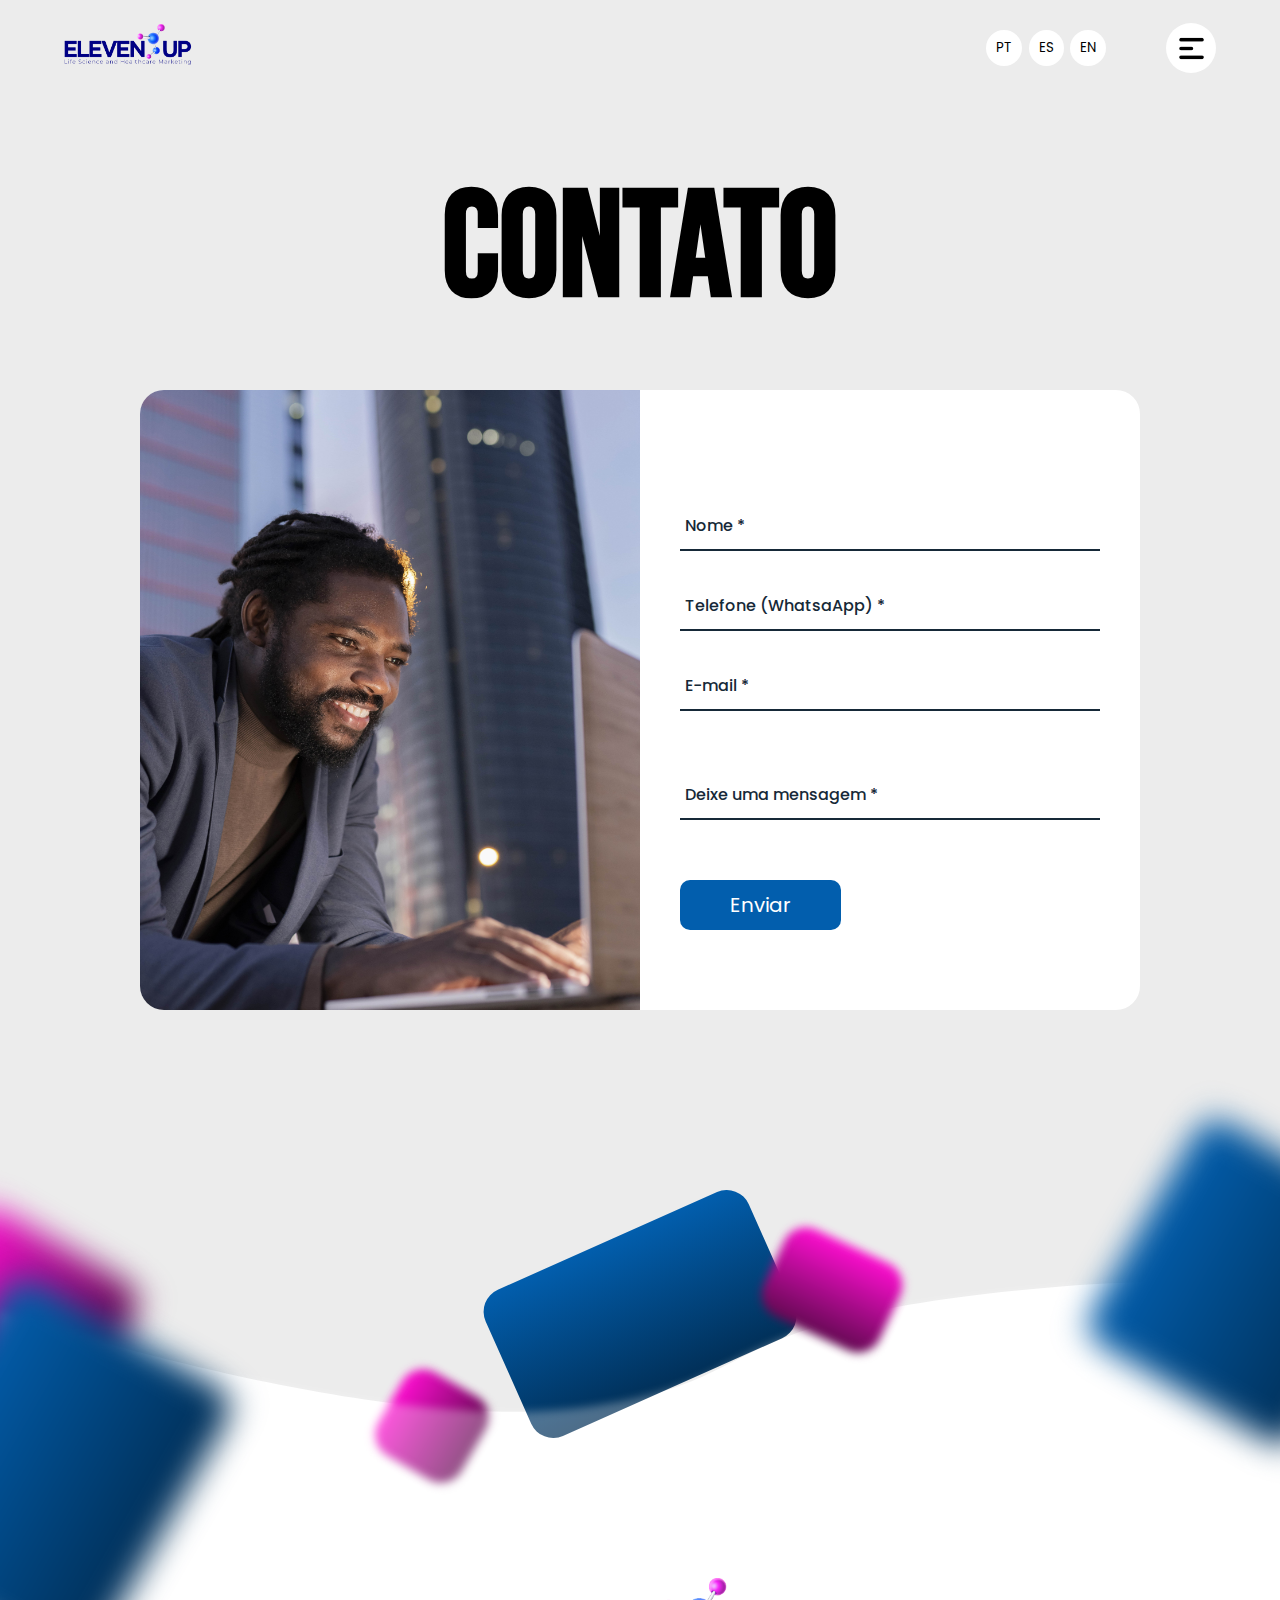
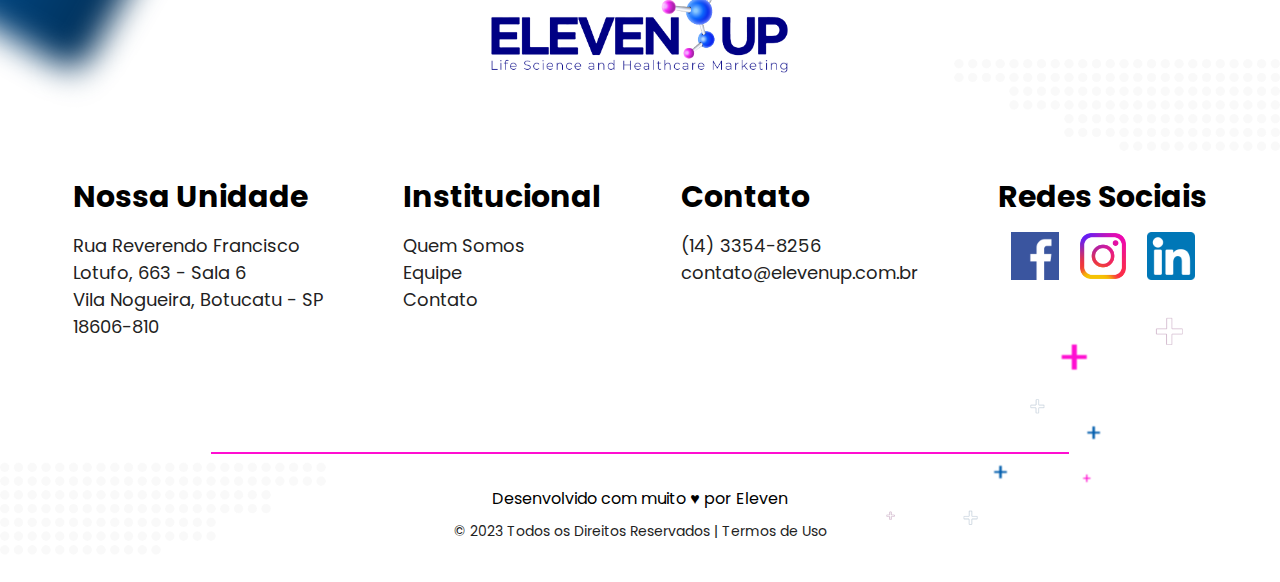
<file: contato.html>
<!DOCTYPE html>
<html lang="pt-br">

<head>
    <meta charset="UTF-8">

    <link rel="preconnect" href="https://fonts.googleapis.com">
    <link rel="preconnect" href="https://fonts.gstatic.com" crossorigin>

    <link rel="icon" type="image/svg+xml" href="../assets/eleven.svg">

    <meta http-equiv="X-UA-Compatible" content="IE=edge">
    <meta name="viewport" content="width=device-width, initial-scale=1.0">

    <link rel="stylesheet" href="./css/contato.css">
    <link rel="stylesheet" href="./css/index.css">


    <link href="https://fonts.googleapis.com/css2?family=Poppins:wght@400;700;800;900&display=swap" rel="stylesheet">
    <link href="https://fonts.googleapis.com/css2?family=Bebas+Neue&display=swap" rel="stylesheet">


    <script>

        function handleHome() {
            window.location.href = `/${location.hash}`
        }

        function handleQuemSomos() {
            window.location.href = `quem-somos${location.hash}`
        }

        function handleEquipe() {
            window.location.href = `equipe${location.hash}`
        }

        function handleContato() {
            window.location.href = `contato${location.hash}`
        }

    </script>
    <title>ElevenUp - Life Science and Healthcare Marketing</title>
</head>

<body>
    <nav>
        <div class="nav-mobile">
            <div class="container-nav-mobile">
                <div class="left-side">
                    <img onclick="handleHome()" src="../assets/logo.png" alt="">
                </div>
                <div class="right-side">
                    <div onclick="handleMenu()" class="right-nav">
                        <img class="i-menu" src="../assets/menu.png" />
                        <img class="dna" src="../assets/icons/menu-dna.svg" />
                    </div>
                </div>
            </div>
        </div>
        <div class="nav-desktop menu-desactive">
            <div>
                <img onclick="handleHome()" src="../assets/logo.png" />
            </div>

            <div class="container-right-menu">
                <div class="translate-navigation">
                    <ul>
                        <li class="list ">
                            <button onclick="changeLanguage('pt')">PT</button>
                        </li>
                        <li class="list">
                            <button onclick="changeLanguage('es')">ES</button>
                        </li>
                        <li  class="list">
                            <button onclick="changeLanguage('en')">EN</button>
                        </li>
                    </ul>
                </div>

                <div onclick="handleMenu()" class="right-nav">
                    <img class="i-menu" src="../assets/menu.png" />
                    <img class="dna" src="../assets/icons/menu-dna.svg" />
                </div>
            </div>
            
        </div>
    </nav>
    <section class="menuu">
        <div class="menu-container">
            <img src="../assets/icons/close.png" onclick="handleMenu()">
            <div class="content-menu">
                <div class="translate-mobile">
                    <div class="translate-navigation">
                        <ul>
                            <li class="list ">
                                <button onclick="changeLanguage('pt')">PT</button>
                            </li>
                            <li class="list">
                                <button onclick="changeLanguage('es')">ES</button>
                            </li>
                            <li  class="list">
                                <button onclick="changeLanguage('en')">EN</button>
                            </li>
                        </ul>
                    </div>
                </div>
                <ul class="ul-nav">
                    <li class="nav-home">
                        <span onclick="handleHome()">HOME</span>
                    </li>
                    <li>
                        <span class="lang" key="QuemSomos" onclick="handleQuemSomos()">QUEM SOMOS</span>
                    </li>
                    <li>
                        <span class="lang" key="Equipe" onclick="handleEquipe()">EQUIPE</span>
                    </li>
                    <li>
                        <span class="lang" key="Contato" onclick="handleContato()">CONTATO</span>
                    </li>
                </ul>
            </div>
        </div>
    </section>
    <div class="container-title">
        <h1 class="lang" key="Contato">Contato</h1>
    </div>
    <div class="container-form">
        <div class="left-side-form">
            <img src="../assets/img-contato.jpg" alt="">
        </div>
        <div class="right-side-form">
            <div class="wrapper">
                <div class="form-container" id="wpforms-6038">
                    <form
                        id="wpforms-form-6038"
                        class="wpforms-validate wpforms-form"
                        data-formid="6038"
                        method="post"
                        enctype="multipart/form-data"
                        action="/"
                        data-token="17b97fb32988dffbcd9775e2d31812c8"
                        novalidate="novalidate">
                        <noscript class="wpforms-error-noscript">Please enable JavaScript in your browser to complete this form.</noscript>
                        <div class="wpforms-field-container">
                            <div id="nome-container" class="input-box wpforms-field wpforms-field-name" data-field-id="3">
                                <input
                                    type="text"
                                    id="nome"
                                    class="wpforms-field-large wpforms-field-required"
                                    name="wpforms[fields][3]"
                                    required="">
                                <label class="lang wpforms-field-label" for="nome" key="Nome">
                                    Nome
                                    <span class="wpforms-required-label">*</span>
                                </label>
                            </div>
                            <div id="telefone-container" class="input-box wpforms-field wpforms-field-number" data-field-id="5">
                                <input
                                    type="number"
                                    pattern="\d*"
                                    id="telefone"
                                    class="telefone wpforms-field-large wpforms-field-required"
                                    name="wpforms[fields][5]"
                                    required="">
                                    <label class="lang wpforms-field-label" for="telefone" key="Telefone">
                                        Telefone (WhatsaApp)
                                        <span class="wpforms-required-label">*</span>
                                    </label>
                            </div>
                            <div id="email-container" class="input-box wpforms-field wpforms-field-email wpforms-one-half wpforms-first" data-field-id="2">
                                <input
                                    type="text"
                                    id="email"
                                    class="wpforms-field-large wpforms-field-required"
                                    name="wpforms[fields][2]"
                                    required="">
                                    <label class="lang wpforms-field-label" for="email" key="Email">
                                        E-mail
                                    <span class="wpforms-required-label">*</span>
                                </label>
                            </div>
                            <div id="textarea-container" class="input-box2 wpforms-field wpforms-field-email wpforms-one-half wpforms-first" data-field-id="2">
                                <textarea
                                    type="text"
                                    id="textarea"
                                    class="wpforms-field-large wpforms-field-required"
                                    name="wpforms[fields][2]"
                                    required=""></textarea>
                                <label
                                    class="lang wpforms-field-label"
                                    for="textarea"
                                    key="Mensagem" >
                                        Deixe uma mensagem
                                    <span class="wpforms-required-label">*</span>
                                </label>
                            </div>
                        </div>
                        <div class="btn-submit">
                            <input type="hidden" name="wpforms[id]" value="6038">
                                <input type="hidden" name="wpforms[author]" value="1">
                                <input type="hidden" name="wpforms[post_id]" value="649">
                                <button
                                    type="submit"
                                    name="wpforms[submit]"
                                    id="wpforms-submit-6038"
                                    class="wpforms-submit"
                                    data-alt-text="Enviando"
                                    data-submit-text="TENHO INTERESSE"
                                    aria-live="assertive"
                                    value="wpforms-submit">
                                        Enviar
                                </button>
                        </div>
                            <input type="hidden" name="HrobneB" value="Ew*u9]fA">
                            <input type="hidden" name="ITJVhZem" value="gm.f3V2GMOi0B*">
                            <input type="hidden" name="ZCLfwg-" value="1N9wstK">
                            <input type="hidden" name="BkbPJLlDIapQj" value="cwsDdN">
                    </form>
                </div>
            </div>
        </div>
    </div>
    <footer>
        <div class="footer-desktop">
            <!-- QUADRADO 1 ROSA ESQUERDA -->
            <div class="left-pink-container quad-footer">
            <div class="ret-left-pink"></div>
            </div>
            <!-- QUADRADO 2 ROSA ESQUERDA -->
            <div class="left-pink2-container quad-footer">
                <div class="ret-left-pink2"></div>
            </div>
            <!-- QUADRADO AZUL CENTRAL -->
            <div class="center-blue-container quad-footer">
                <div class="center-center"></div>
            </div>
            <!-- FILTRO COM OPACIDADE DE BG -->
            <div class="footer-bg-op"></div>
            <!-- QUADRADO AZUL ESQUERDA -->
            <div class="left-blue-container quad-footer">
                <div class="ret-left-blue"></div>
            </div>
            <!-- QUADRADO ROSA DIREITA -->
            <div class="right-pink-container quad-footer">
                <div class="ret-right-pink"></div>
            </div>
            <!-- QUADRADO AZUL DIREITA -->
            <div class="right-blue-container quad-footer">
                <div class="ret-right-blue"></div>
            </div>
            <!-- <div class="bg-balls"></div> -->
            <img class="bg-img" src="./assets/img-footer/fundo-footer.png" alt="">
            <div class="container-footer">
                <div class="logo-footer">
                    <img src="./assets/logo.png" alt="">
                </div>
                <div class="content-footer">
                    <div class="unidade">
                        <h2 class="lang" key="NossaUnidade">Nossa Unidade</h2>
                        <a href="https://goo.gl/maps/e1Xxc5AXoCHpo9Bg6" target="_blank">
                            Rua Reverendo Francisco <br />
                            Lotufo, 663 - Sala 6 <br />
                            Vila Nogueira, Botucatu - SP <br />
                            18606-810 <br />
                        </a>
                    </div>
                    <div class="institucional">
                        <h2 class="lang" key="Institucional">Institucional</h2>
                        <a class="lang" key="QuemSomos" onclick="handleQuemSomos()">Quem Somos</a><br>
                        <a class="lang" key="Equipe" onclick="handleEquipe()">Equipe</a><br>
                        <a class="lang" key="Contato" onclick="handleContato()">Contato</a>
                    </div>
                    <div class="contato">
                        <h2 class="lang" key="Contato">Contato</h2>
                            <a href="tel:+551433548256">(14) 3354-8256</a> <br>
                            <a href="mailto:contato@elevenup.com.br">contato@elevenup.com.br</a>
                    </div>
                    <div class="social">
                        <h2 class="lang" key="RedesSociais">Redes Sociais</h2>
                        <div class="container-redes-sociais">
                            <a href="https://www.facebook.com/ElevenUpMarketing">
                                <img src="./assets/icons/redes-sociais/face.png" alt="">
                            </a>
                            <a href="https://www.instagram.com/elevenupmktg/?hl=pt-br">
                                <img src="./assets/icons/redes-sociais/insta.png" alt="">
                            </a>
                            <a href="https://www.linkedin.com/company/elevenup/">
                                <img src="./assets/icons/redes-sociais/linkedin.png" alt="">
                            </a>
                        </div>
                    </div>
                </div>
                <hr />
                <p class="lang up-copyright" key="DesenvolvidoComMuito">Desenvolvido com muito ♥ por Eleven </p>
                <a class="lang copyright" key="TodosDireitos" href="#"> © 2023 Todos os Direitos Reservados | Termos de Uso</a>
            </div>
        </div>
        <div class="footer-mobile">
            <svg xmlns="http://www.w3.org/2000/svg" viewBox="0 0 1440 320">
                <path fill="#ffffff" fillOpacity="1" d="M0,160L60,160C120,160,240,160,360,181.3C480,203,600,245,720,256C840,267,960,245,1080,218.7C1200,192,1320,160,1380,144L1440,128L1440,320L1380,320C1320,320,1200,320,1080,320C960,320,840,320,720,320C600,320,480,320,360,320C240,320,120,320,60,320L0,320Z"></path>
            </svg>
            <div class="content-footer-mobile">
                <div class="logo-footer-mobile">
                    <img src="./assets/logo.png" alt="">
                </div>
                <div class="unidade">
                    <h2 class="lang  title" key="NossaUnidade">Nossa Unidade</h2>
                    <a href="https://goo.gl/maps/e1Xxc5AXoCHpo9Bg6" target="_blank" class="text">
                        Rua Reverendo Francisco <br />
                        Lotufo, 663 - Sala 6 <br />
                        Vila Nogueira, Botucatu - SP <br />
                        18606-810 <br />
                    </a>
                </div>
                <div class="institucional">
                    <h2 class="lang title" key="Institucional">Institucional</h2>
                    <a class="lang text" key="QuemSomos" href="./pages/quem-somos">Quem Somos</a><br>
                    <a class="lang text" key="Equipe" href="./pages/equipe">Equipe</a><br>
                    <a class="lang text" key="Contato" href="./pages/contato">Contato</a>
                </div>
                <div class="contato">
                    <h2 class="lang title" key="Contato">Contato</h2>
                        <a href="tel:+551433548256" class="text">(14) 3354-8256</a> <br>
                        <a href="mailto:contato@elevenup.com.br" class="text">contato@elevenup.com.br</a>
                </div>
                <div class="social">
                    <h2 class="lang title" key="RedesSociais">Redes Sociais</h2>
                    <div class="container-redes-sociais">
                        <a href="https://www.facebook.com/ElevenUpMarketing" target="_blank">
                            <img src="./assets/icons/redes-sociais/face.png" alt="">
                        </a>
                        <a href="https://www.instagram.com/elevenupmktg/?hl=pt-br" target="_blank">
                            <img src="./assets/icons/redes-sociais/insta.png" alt="">
                        </a>
                        <a href="https://www.linkedin.com/company/elevenup/" target="_blank">
                            <img src="./assets/icons/redes-sociais/linkedin.png" alt="">
                        </a>
                    </div>
                </div>
                <div class="final-footer-mobile">
                    <hr />
                    <p class="lang up-copyright" key="DesenvolvidoComMuito">Desenvolvido com muito ♥ por Eleven </p>
                    <a class="lang copyright" key="TodosDireitos" href="./pages/politica-privacidade">
                        © 2023 Todos os Direitos Reservados <br>
                        Política de Privacidade | Termos de Uso
                    </a>
                </div>
            </div>
        </div>
    </footer>

    <script src="./js/script.js"></script>
    <script type="module" src="./js/translate.js"></script>
</body>
<script src="https://cdnjs.cloudflare.com/ajax/libs/jquery/3.6.0/jquery.min.js"
    integrity="sha512-894YE6QWD5I59HgZOGReFYm4dnWc1Qt5NtvYSaNcOP+u1T9qYdvdihz0PPSiiqn/+/3e7Jo4EaG7TubfWGUrMQ=="
    crossorigin="anonymous" referrerpolicy="no-referrer"></script>
<script>
    //pega referencia e parametros da url
    var referrer = (referrer = document.referrer) ? "" + (referrer = (referrer = -1 < referrer.indexOf("://") ? referrer.split("/")[2] : referrer.split("/")[0]).split(":")[0].replace("www.", "").replace(".com", "").replace(".br", "")) : "acesso-Direto",
        url_final = document.URL,
        source_first = getUrlVars().utm_source ? getUrlVars().utm_source + "/" : "",
        medium_first = getUrlVars().utm_medium ? getUrlVars().utm_medium + "/" : "",
        campaign_first = getUrlVars().utm_campaign ? getUrlVars().utm_campaign : "";

    var originAgrupada = referrer + "//" + url_final + "//" + "" + medium_first + "//" + campaign_first;

    function getUrlVars() {
        var i = {};
        return window.location.href.replace(/[?&]+([^=&]+)=([^&]*)/gi, function (e, r, o) {
            i[r] = o
        }), i
    }

    jQuery("#wpforms-form-6038").on('submit', function (e) {
        e.preventDefault();
        var settings = {
            "url": "https://app.fleeg.com/api/v1/integration/parse/Cdme1sdomyrXHm7FtXPzA3UP.json",
            "method": "POST",
            "timeout": 0,
            "headers": {
                "Content-Type": "application/json"
            },
            "data": JSON.stringify({
                "event": "Contato Site",
                "person": {
                    "origin": "Formulário Contato ElevenUp",
                    "name": jQuery('#nome').val(),
                    "email": jQuery('#email').val(),
                    "phone": jQuery('#telefone').val(),
                "custom_fields": {
                        "4ca155bb53dbd89f4eb402d8258aa9e47f26a446": jQuery('#textarea').val(),
                    }
                }
            }),
        };
        jQuery.ajax(settings).done(function (response) {
            console.log(response);
            $('#wpforms-form-6038')[0].reset();

        });
        return false;
    })
</script>

</html>
</file>
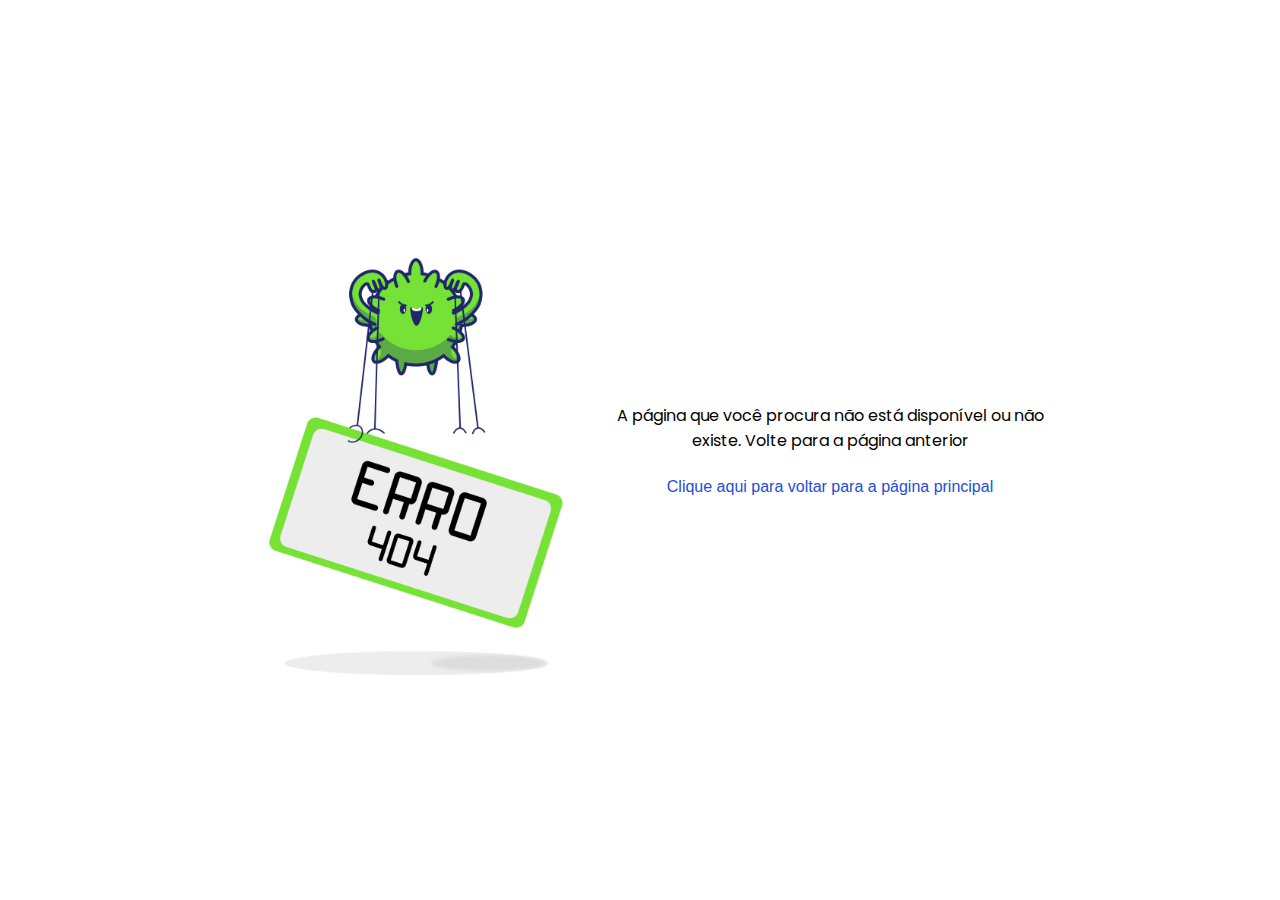
<file: erro.html>
<!DOCTYPE html>
<html lang="en">
<head>
    <meta charset="UTF-8">
    <meta name="viewport" content="width=device-width, initial-scale=1.0">

    <link rel="stylesheet" href="/css/erro.css">

    <link rel="preconnect" href="https://fonts.googleapis.com">
    <link rel="preconnect" href="https://fonts.gstatic.com" crossorigin>
    <link href="https://fonts.googleapis.com/css2?family=Poppins:wght@400;700;800;900&display=swap" rel="stylesheet">

    <title>Página de Erro</title>

    <script>
        function handleHome(){
            window.location.href = `/${location.hash}`
        }
    </script>
</head>
<body>
    <div class="container">
        <div class="left-side">
            <img src="./assets/erro404.png"/>
        </div>

        <div class="right-side">
            <p>A página que você procura não está disponível ou não existe. Volte para a página anterior</p> <br>
            <a onclick="handleHome()">Clique aqui para voltar para a página principal</a>
        </div>
    </div>
</body>
</html>
</file>
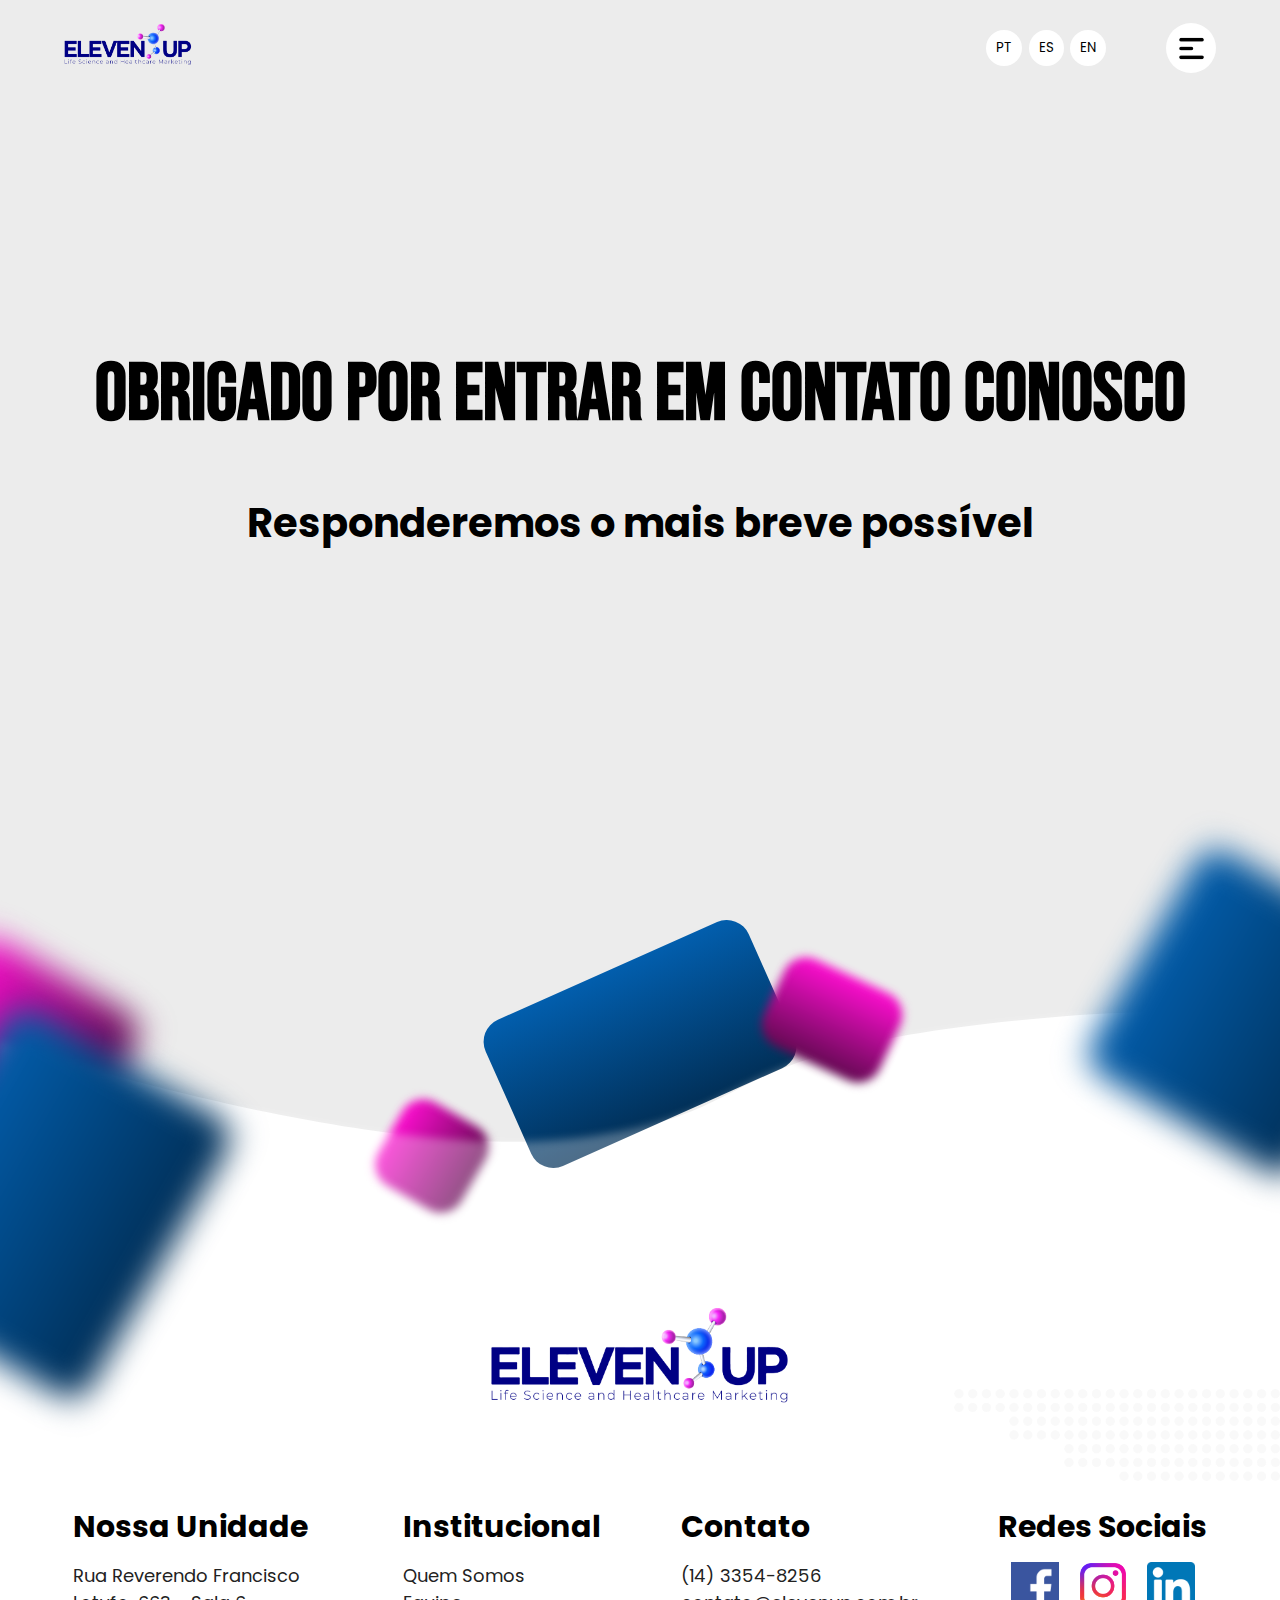
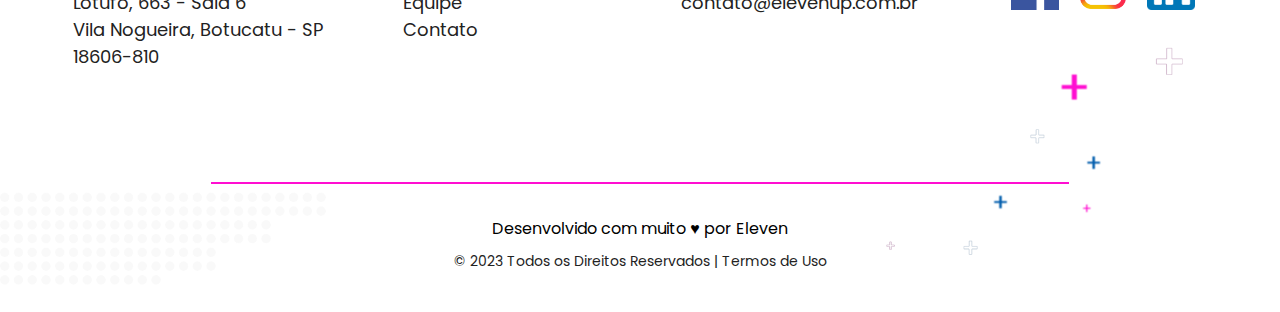
<file: obrigado.html>
<!DOCTYPE html>
<html lang="pt-br">
<head>
    <meta charset="UTF-8">

    <link rel="preconnect" href="https://fonts.googleapis.com">
    <link rel="preconnect" href="https://fonts.gstatic.com" crossorigin>

    <link rel="icon" type="image/svg+xml" href="./assets/eleven.svg">

    <meta http-equiv="X-UA-Compatible" content="IE=edge">
    <meta name="viewport" content="width=device-width, initial-scale=1.0, user-scalable=no">

    <link rel="stylesheet" href="/css/index.css">
    <link rel="stylesheet" href="/css/obrigado.css">
    
    <link href="https://fonts.googleapis.com/css2?family=Poppins:wght@400;700;800;900&display=swap" rel="stylesheet">
    <link href="https://fonts.googleapis.com/css2?family=Bebas+Neue&display=swap" rel="stylesheet">

    <script>

        function handleHome(){
            window.location.href = `/${location.hash}`
        }
        
        function handleQuemSomos(){
            window.location.href = `quem-somos${location.hash}`
        }
        
        function handleEquipe(){
            window.location.href = `equipe${location.hash}`
        }
        
        function handleContato(){
            window.location.href = `contato${location.hash}`
        }

    </script>

    <title>ElevenUp - Life Science and Healthcare Marketing</title>
</head>
<body>
    <nav>
        <div class="nav-mobile">
            <div class="container-nav-mobile">
                <div class="left-side">
                    <img onclick="handleHome()" src="../assets/logo.png" alt="">
                </div>
                <div class="right-side">
                    <div onclick="handleMenu()" class="right-nav">
                        <img class="i-menu" src="../assets/menu.png" />
                        <img class="dna" src="../assets/icons/menu-dna.svg" />
                    </div>
                </div>
            </div>
        </div>
        <div class="nav-desktop menu-desactive">
            <div>
                <img class="img-logo" onclick="handleHome()" src="../assets/logo.png" />
            </div>

            <div class="container-right-menu">
                <div class="translate-navigation">
                    <ul>
                        <li class="list ">
                            <button onclick="changeLanguage('pt')">PT</button>
                        </li>
                        <li class="list">
                            <button onclick="changeLanguage('es')">ES</button>
                        </li>
                        <li  class="list">
                            <button onclick="changeLanguage('en')">EN</button>
                        </li>
                    </ul>
                </div>

                <div onclick="handleMenu()" class="right-nav">
                    <img class="i-menu" src="../assets/menu.png" />
                    <img class="dna" src="../assets/icons/menu-dna.svg" />
                </div>
            </div>
        </div>
    </nav>
    <section class="menuu">
        <div class="menu-container">
            <img src="../assets/icons/close.png" onclick="handleMenu()">
            <div class="content-menu">
                <div class="translate-mobile">
                    <div class="translate-navigation">
                        <ul>
                            <li class="list ">
                                <button onclick="changeLanguage('pt')">PT</button>
                            </li>
                            <li class="list">
                                <button onclick="changeLanguage('es')">ES</button>
                            </li>
                            <li  class="list">
                                <button onclick="changeLanguage('en')">EN</button>
                            </li>
                        </ul>
                    </div>
                </div>
                <ul class="ul-nav">
                    <li class="nav-home">
                        <span onclick="handleHome()">HOME</span>
                    </li>
                    <li>
                        <span class="lang" key="QuemSomos" onclick="handleQuemSomos()">QUEM SOMOS</span>
                    </li>
                    <li>
                        <span class="lang" key="Equipe" onclick="handleEquipe()">EQUIPE</span>
                    </li>
                    <li>
                        <span class="lang" key="Contato" onclick="handleContato()">CONTATO</span>
                    </li>
                </ul>
            </div>
        </div>
    </section>
    <main>
        <h1 class="lang" key="Obrigado">
            Obrigado por entrar em contato conosco
        </h1>
        <h2 class="lang" key="Retornaremos">
            Responderemos o mais breve possível
        </h2>
    </main>
    <footer>
        <div class="footer-desktop">
            <!-- QUADRADO 1 ROSA ESQUERDA -->
            <div class="left-pink-container quad-footer">
            <div class="ret-left-pink"></div>
            </div>
            <!-- QUADRADO 2 ROSA ESQUERDA -->
            <div class="left-pink2-container quad-footer">
                <div class="ret-left-pink2"></div>
            </div>
            <!-- QUADRADO AZUL CENTRAL -->
            <div class="center-blue-container quad-footer">
                <div class="center-center"></div>
            </div>
            <!-- FILTRO COM OPACIDADE DE BG -->
            <div class="footer-bg-op"></div>
            <!-- QUADRADO AZUL ESQUERDA -->
            <div class="left-blue-container quad-footer">
                <div class="ret-left-blue"></div>
            </div>
            <!-- QUADRADO ROSA DIREITA -->
            <div class="right-pink-container quad-footer">
                <div class="ret-right-pink"></div>
            </div>
            <!-- QUADRADO AZUL DIREITA -->
            <div class="right-blue-container quad-footer">
                <div class="ret-right-blue"></div>
            </div>
            <!-- <div class="bg-balls"></div> -->
            <img class="bg-img" src="./assets/img-footer/fundo-footer.png" alt="">
            <div class="container-footer">
                <div class="logo-footer">
                    <img src="./assets/logo.png" alt="">
                </div>
                <div class="content-footer">
                    <div class="unidade">
                        <h2 class="lang" key="NossaUnidade">Nossa Unidade</h2>
                        <a href="https://goo.gl/maps/e1Xxc5AXoCHpo9Bg6" target="_blank">
                            Rua Reverendo Francisco <br />
                            Lotufo, 663 - Sala 6 <br />
                            Vila Nogueira, Botucatu - SP <br />
                            18606-810 <br />
                        </a>
                    </div>
                    <div class="institucional">
                        <h2 class="lang" key="Institucional">Institucional</h2>
                        <a class="lang" key="QuemSomos" onclick="handleQuemSomos()">Quem Somos</a><br>
                        <a class="lang" key="Equipe" onclick="handleEquipe()">Equipe</a><br>
                        <a class="lang" key="Contato" onclick="handleContato()">Contato</a>
                    </div>
                    <div class="contato">
                        <h2 class="lang" key="Contato">Contato</h2>
                            <a href="tel:+551433548256">(14) 3354-8256</a> <br>
                            <a href="mailto:contato@elevenup.com.br">contato@elevenup.com.br</a>
                    </div>
                    <div class="social">
                        <h2 class="lang" key="RedesSociais">Redes Sociais</h2>
                        <div class="container-redes-sociais">
                            <a href="https://www.facebook.com/ElevenUpMarketing">
                                <img src="./assets/icons/redes-sociais/face.png" alt="">
                            </a>
                            <a href="https://www.instagram.com/elevenupmktg/?hl=pt-br">
                                <img src="./assets/icons/redes-sociais/insta.png" alt="">
                            </a>
                            <a href="https://www.linkedin.com/company/elevenup/">
                                <img src="./assets/icons/redes-sociais/linkedin.png" alt="">
                            </a>
                        </div>
                    </div>
                </div>
                <hr />
                <p class="lang up-copyright" key="DesenvolvidoComMuito">Desenvolvido com muito ♥ por Eleven </p>
                <a class="lang copyright" key="TodosDireitos" href="#"> © 2023 Todos os Direitos Reservados | Termos de Uso</a>
            </div>
        </div>
        <div class="footer-mobile">
            <svg xmlns="http://www.w3.org/2000/svg" viewBox="0 0 1440 320">
                <path fill="#ffffff" fillOpacity="1" d="M0,160L60,160C120,160,240,160,360,181.3C480,203,600,245,720,256C840,267,960,245,1080,218.7C1200,192,1320,160,1380,144L1440,128L1440,320L1380,320C1320,320,1200,320,1080,320C960,320,840,320,720,320C600,320,480,320,360,320C240,320,120,320,60,320L0,320Z"></path>
            </svg>
            <div class="content-footer-mobile">
                <div class="logo-footer-mobile">
                    <img src="./assets/logo.png" alt="">
                </div>
                <div class="unidade">
                    <h2 class="lang  title" key="NossaUnidade">Nossa Unidade</h2>
                    <a href="https://goo.gl/maps/e1Xxc5AXoCHpo9Bg6" target="_blank" class="text">
                        Rua Reverendo Francisco <br />
                        Lotufo, 663 - Sala 6 <br />
                        Vila Nogueira, Botucatu - SP <br />
                        18606-810 <br />
                    </a>
                </div>
                <div class="institucional">
                    <h2 class="lang title" key="Institucional">Institucional</h2>
                    <a class="lang text" key="QuemSomos" onclick="handleQuemSomos()">Quem Somos</a><br>
                    <a class="lang text" key="Equipe" onclick="handleEquipe()">Equipe</a><br>
                    <a class="lang text" key="Contato" onclick="handleContato()">Contato</a>
                </div>
                <div class="contato">
                    <h2 class="lang title" key="Contato">Contato</h2>
                        <a href="tel:+551433548256" class="text">(14) 3354-8256</a> <br>
                        <a href="mailto:contato@elevenup.com.br" class="text">contato@elevenup.com.br</a>
                </div>
                <div class="social">
                    <h2 class="lang title" key="RedesSociais">Redes Sociais</h2>
                    <div class="container-redes-sociais">
                        <a href="https://www.facebook.com/ElevenUpMarketing" target="_blank">
                            <img src="./assets/icons/redes-sociais/face.png" alt="">
                        </a>
                        <a href="https://www.instagram.com/elevenupmktg/?hl=pt-br" target="_blank">
                            <img src="./assets/icons/redes-sociais/insta.png" alt="">
                        </a>
                        <a href="https://www.linkedin.com/company/elevenup/" target="_blank">
                            <img src="./assets/icons/redes-sociais/linkedin.png" alt="">
                        </a>
                    </div>
                </div>
                <div class="final-footer-mobile">
                    <hr />
                    <p class="lang up-copyright" key="DesenvolvidoComMuito">Desenvolvido com muito ♥ por Eleven </p>
                    <a class="lang copyright" key="TodosDireitos" href="./pages/politica-privacidade">
                        © 2023 Todos os Direitos Reservados <br>
                        Política de Privacidade | Termos de Uso
                    </a>
                </div>
            </div>
        </div>
    </footer>
    <script src="./js/script.js"></script>
    <script type="module" src="./js/translate.js"></script>
</body>
</html>
</file>
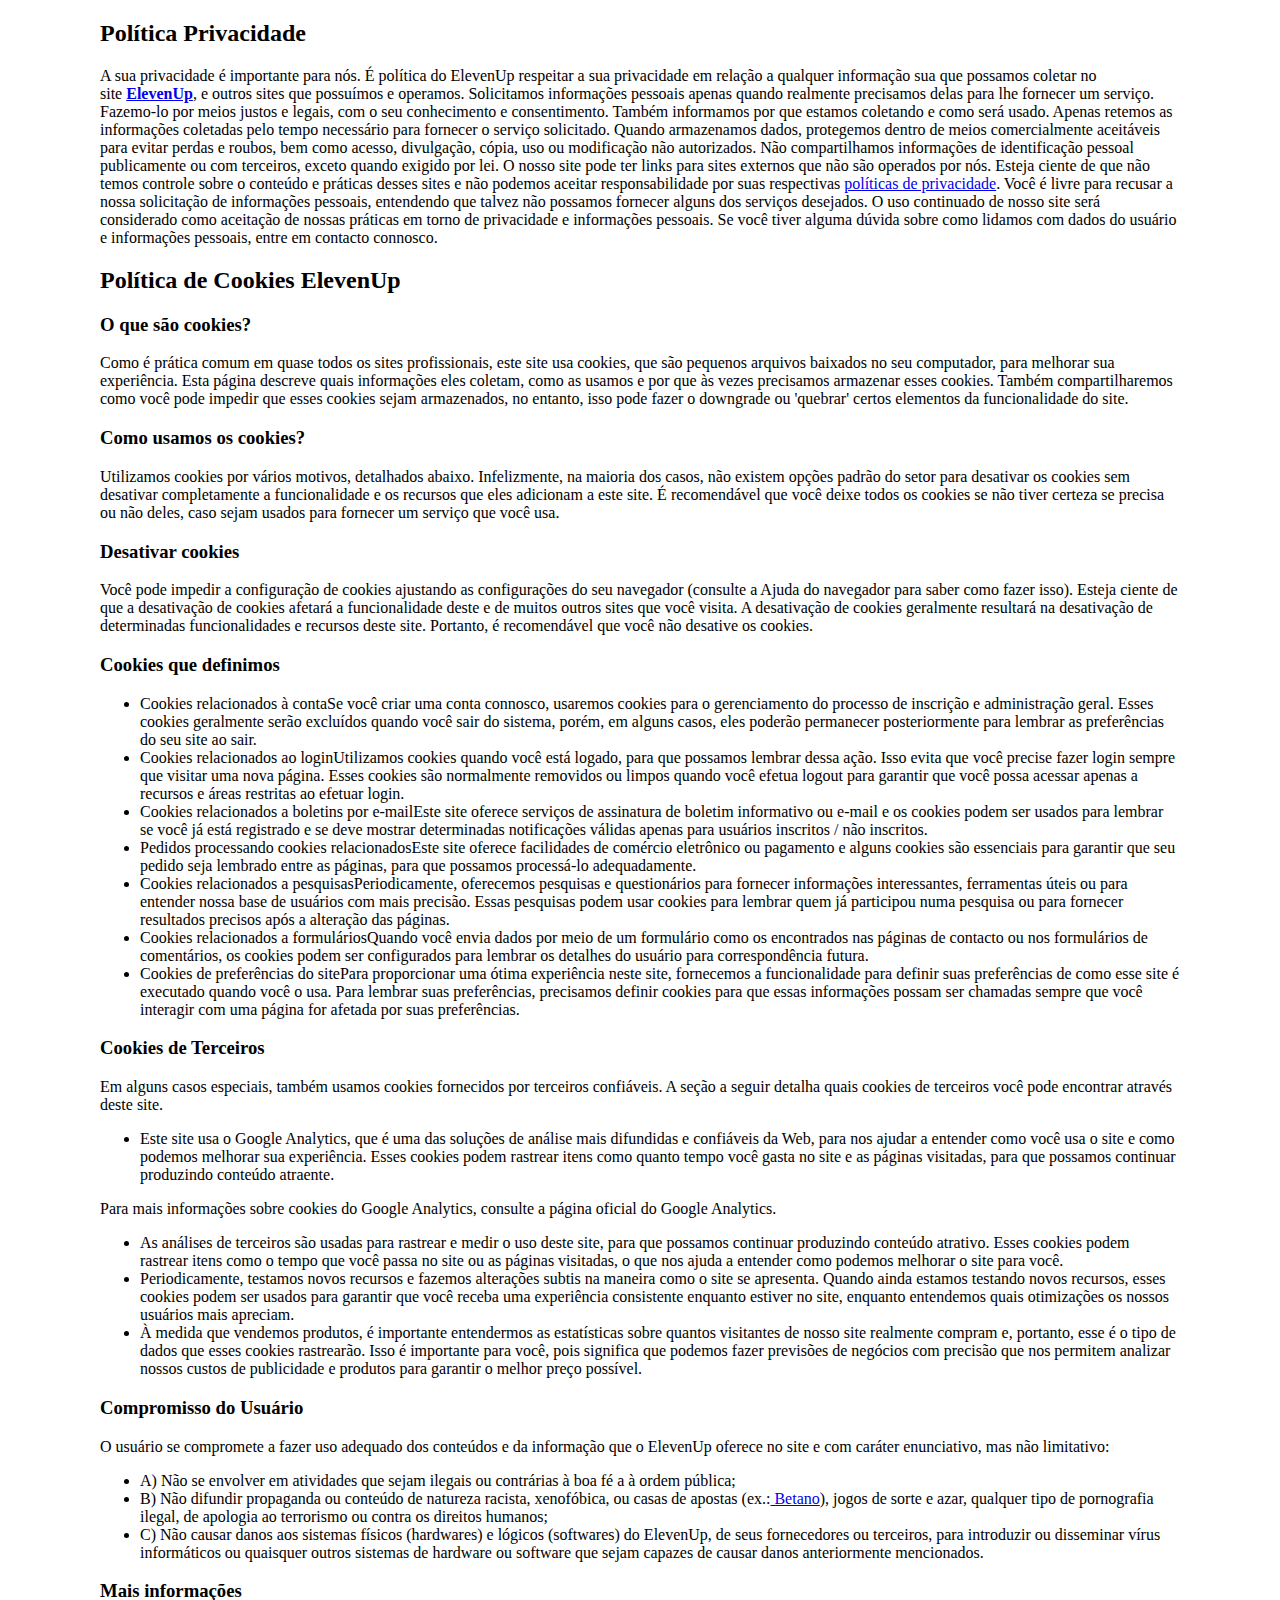
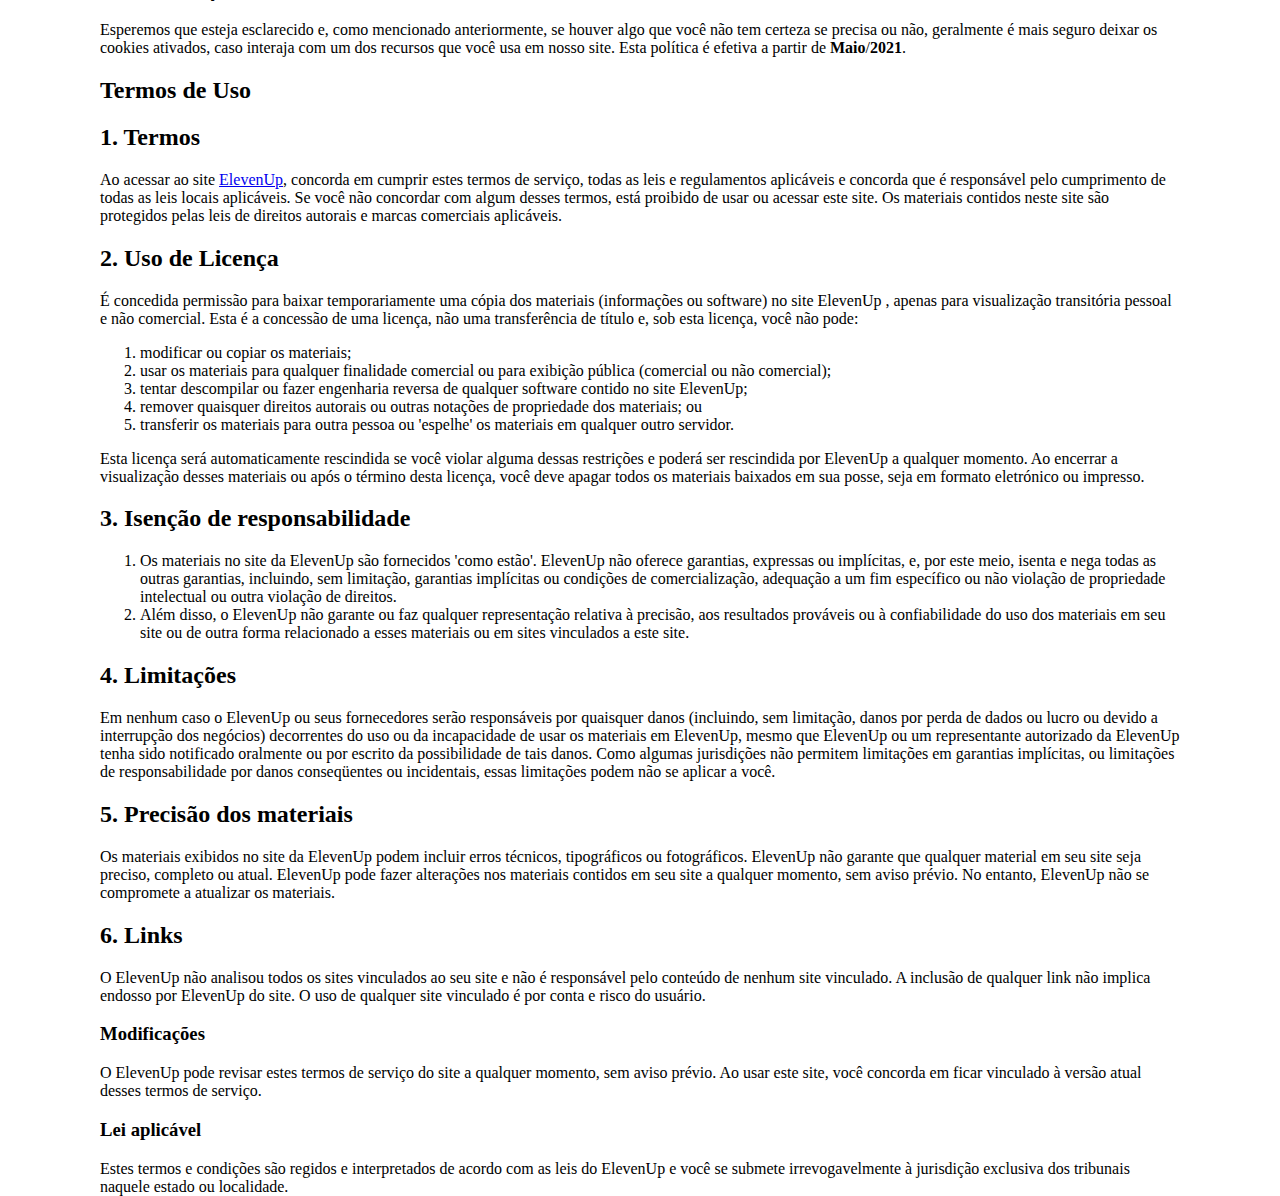
<file: politica-privacidade.html>
<!DOCTYPE html>
<html lang="en">
<head>
    <meta charset="UTF-8">
    <meta name="viewport" content="width=device-width, initial-scale=1.0">
    <title>Termos de Política e Privacidade</title>
    <style>
        body{
            margin: 0 100px;
        }
    
    </style>
</head>
<body>
    <h2>Política Privacidade</h2>
A sua privacidade é importante para nós. É política do ElevenUp respeitar a sua privacidade em relação a qualquer informação sua que possamos coletar no site <a href="https://www.elevenup.com.br/"><b>ElevenUp</b></a>, e outros sites que possuímos e operamos.

Solicitamos informações pessoais apenas quando realmente precisamos delas para lhe fornecer um serviço. Fazemo-lo por meios justos e legais, com o seu conhecimento e consentimento. Também informamos por que estamos coletando e como será usado.

Apenas retemos as informações coletadas pelo tempo necessário para fornecer o serviço solicitado. Quando armazenamos dados, protegemos dentro de meios comercialmente aceitáveis para evitar perdas e roubos, bem como acesso, divulgação, cópia, uso ou modificação não autorizados.

Não compartilhamos informações de identificação pessoal publicamente ou com terceiros, exceto quando exigido por lei.

O nosso site pode ter links para sites externos que não são operados por nós. Esteja ciente de que não temos controle sobre o conteúdo e práticas desses sites e não podemos aceitar responsabilidade por suas respectivas <a href="https://politicaprivacidade.com/" target="_BLANK">políticas de privacidade</a>.

Você é livre para recusar a nossa solicitação de informações pessoais, entendendo que talvez não possamos fornecer alguns dos serviços desejados.

O uso continuado de nosso site será considerado como aceitação de nossas práticas em torno de privacidade e informações pessoais. Se você tiver alguma dúvida sobre como lidamos com dados do usuário e informações pessoais, entre em contacto connosco.
<h2>Política de Cookies ElevenUp</h2>
<h3>O que são cookies?</h3>
Como é prática comum em quase todos os sites profissionais, este site usa cookies, que são pequenos arquivos baixados no seu computador, para melhorar sua experiência. Esta página descreve quais informações eles coletam, como as usamos e por que às vezes precisamos armazenar esses cookies. Também compartilharemos como você pode impedir que esses cookies sejam armazenados, no entanto, isso pode fazer o downgrade ou 'quebrar' certos elementos da funcionalidade do site.
<h3>Como usamos os cookies?</h3>
Utilizamos cookies por vários motivos, detalhados abaixo. Infelizmente, na maioria dos casos, não existem opções padrão do setor para desativar os cookies sem desativar completamente a funcionalidade e os recursos que eles adicionam a este site. É recomendável que você deixe todos os cookies se não tiver certeza se precisa ou não deles, caso sejam usados para fornecer um serviço que você usa.
<h3>Desativar cookies</h3>
Você pode impedir a configuração de cookies ajustando as configurações do seu navegador (consulte a Ajuda do navegador para saber como fazer isso). Esteja ciente de que a desativação de cookies afetará a funcionalidade deste e de muitos outros sites que você visita. A desativação de cookies geralmente resultará na desativação de determinadas funcionalidades e recursos deste site. Portanto, é recomendável que você não desative os cookies.
<h3>Cookies que definimos</h3>
<ul>
 	<li>Cookies relacionados à contaSe você criar uma conta connosco, usaremos cookies para o gerenciamento do processo de inscrição e administração geral. Esses cookies geralmente serão excluídos quando você sair do sistema, porém, em alguns casos, eles poderão permanecer posteriormente para lembrar as preferências do seu site ao sair.</li>
 	<li>Cookies relacionados ao loginUtilizamos cookies quando você está logado, para que possamos lembrar dessa ação. Isso evita que você precise fazer login sempre que visitar uma nova página. Esses cookies são normalmente removidos ou limpos quando você efetua logout para garantir que você possa acessar apenas a recursos e áreas restritas ao efetuar login.</li>
 	<li>Cookies relacionados a boletins por e-mailEste site oferece serviços de assinatura de boletim informativo ou e-mail e os cookies podem ser usados para lembrar se você já está registrado e se deve mostrar determinadas notificações válidas apenas para usuários inscritos / não inscritos.</li>
 	<li>Pedidos processando cookies relacionadosEste site oferece facilidades de comércio eletrônico ou pagamento e alguns cookies são essenciais para garantir que seu pedido seja lembrado entre as páginas, para que possamos processá-lo adequadamente.</li>
 	<li>Cookies relacionados a pesquisasPeriodicamente, oferecemos pesquisas e questionários para fornecer informações interessantes, ferramentas úteis ou para entender nossa base de usuários com mais precisão. Essas pesquisas podem usar cookies para lembrar quem já participou numa pesquisa ou para fornecer resultados precisos após a alteração das páginas.</li>
 	<li>Cookies relacionados a formuláriosQuando você envia dados por meio de um formulário como os encontrados nas páginas de contacto ou nos formulários de comentários, os cookies podem ser configurados para lembrar os detalhes do usuário para correspondência futura.</li>
 	<li>Cookies de preferências do sitePara proporcionar uma ótima experiência neste site, fornecemos a funcionalidade para definir suas preferências de como esse site é executado quando você o usa. Para lembrar suas preferências, precisamos definir cookies para que essas informações possam ser chamadas sempre que você interagir com uma página for afetada por suas preferências.</li>
</ul>
<h3>Cookies de Terceiros</h3>
Em alguns casos especiais, também usamos cookies fornecidos por terceiros confiáveis. A seção a seguir detalha quais cookies de terceiros você pode encontrar através deste site.
<ul>
 	<li>Este site usa o Google Analytics, que é uma das soluções de análise mais difundidas e confiáveis da Web, para nos ajudar a entender como você usa o site e como podemos melhorar sua experiência. Esses cookies podem rastrear itens como quanto tempo você gasta no site e as páginas visitadas, para que possamos continuar produzindo conteúdo atraente.</li>
</ul>
Para mais informações sobre cookies do Google Analytics, consulte a página oficial do Google Analytics.
<ul>
 	<li>As análises de terceiros são usadas para rastrear e medir o uso deste site, para que possamos continuar produzindo conteúdo atrativo. Esses cookies podem rastrear itens como o tempo que você passa no site ou as páginas visitadas, o que nos ajuda a entender como podemos melhorar o site para você.</li>
 	<li>Periodicamente, testamos novos recursos e fazemos alterações subtis na maneira como o site se apresenta. Quando ainda estamos testando novos recursos, esses cookies podem ser usados para garantir que você receba uma experiência consistente enquanto estiver no site, enquanto entendemos quais otimizações os nossos usuários mais apreciam.</li>
 	<li>À medida que vendemos produtos, é importante entendermos as estatísticas sobre quantos visitantes de nosso site realmente compram e, portanto, esse é o tipo de dados que esses cookies rastrearão. Isso é importante para você, pois significa que podemos fazer previsões de negócios com precisão que nos permitem analizar nossos custos de publicidade e produtos para garantir o melhor preço possível.</li>
</ul>
<h3>Compromisso do Usuário</h3>
O usuário se compromete a fazer uso adequado dos conteúdos e da informação que o ElevenUp oferece no site e com caráter enunciativo, mas não limitativo:
<ul>
 	<li>A) Não se envolver em atividades que sejam ilegais ou contrárias à boa fé a à ordem pública;</li>
 	<li>B) Não difundir propaganda ou conteúdo de natureza racista, xenofóbica, ou casas de apostas (ex.:<a href="https://ondeapostar.pt/review/betano/"> Betano</a>), jogos de sorte e azar, qualquer tipo de pornografia ilegal, de apologia ao terrorismo ou contra os direitos humanos;</li>
 	<li>C) Não causar danos aos sistemas físicos (hardwares) e lógicos (softwares) do ElevenUp, de seus fornecedores ou terceiros, para introduzir ou disseminar vírus informáticos ou quaisquer outros sistemas de hardware ou software que sejam capazes de causar danos anteriormente mencionados.</li>
</ul>
<h3>Mais informações</h3>
Esperemos que esteja esclarecido e, como mencionado anteriormente, se houver algo que você não tem certeza se precisa ou não, geralmente é mais seguro deixar os cookies ativados, caso interaja com um dos recursos que você usa em nosso site.

Esta política é efetiva a partir de <strong>Maio</strong>/<strong>2021</strong>.

&nbsp;
<h2 ><span >Termos de Uso</span></h2>
<h2 ><span >1. Termos</span></h2>
Ao acessar ao site <a href="https://www.elevenup.com.br/">ElevenUp</a>, concorda em cumprir estes termos de serviço, todas as leis e regulamentos aplicáveis e concorda que é responsável pelo cumprimento de todas as leis locais aplicáveis. Se você não concordar com algum desses termos, está proibido de usar ou acessar este site. Os materiais contidos neste site são protegidos pelas leis de direitos autorais e marcas comerciais aplicáveis.
<h2>2. Uso de Licença</h2>
É concedida permissão para baixar temporariamente uma cópia dos materiais (informações ou software) no site ElevenUp , apenas para visualização transitória pessoal e não comercial. Esta é a concessão de uma licença, não uma transferência de título e, sob esta licença, você não pode:
<ol>
 	<li>modificar ou copiar os materiais;</li>
 	<li>usar os materiais para qualquer finalidade comercial ou para exibição pública (comercial ou não comercial);</li>
 	<li>tentar descompilar ou fazer engenharia reversa de qualquer software contido no site ElevenUp;</li>
 	<li>remover quaisquer direitos autorais ou outras notações de propriedade dos materiais; ou</li>
 	<li>transferir os materiais para outra pessoa ou 'espelhe' os materiais em qualquer outro servidor.</li>
</ol>
Esta licença será automaticamente rescindida se você violar alguma dessas restrições e poderá ser rescindida por ElevenUp a qualquer momento. Ao encerrar a visualização desses materiais ou após o término desta licença, você deve apagar todos os materiais baixados em sua posse, seja em formato eletrónico ou impresso.
<h2>3. Isenção de responsabilidade</h2>
<ol>
 	<li>Os materiais no site da ElevenUp são fornecidos 'como estão'. ElevenUp não oferece garantias, expressas ou implícitas, e, por este meio, isenta e nega todas as outras garantias, incluindo, sem limitação, garantias implícitas ou condições de comercialização, adequação a um fim específico ou não violação de propriedade intelectual ou outra violação de direitos.</li>
 	<li>Além disso, o ElevenUp não garante ou faz qualquer representação relativa à precisão, aos resultados prováveis ou à confiabilidade do uso dos materiais em seu site ou de outra forma relacionado a esses materiais ou em sites vinculados a este site.</li>
</ol>
<h2>4. Limitações</h2>
Em nenhum caso o ElevenUp ou seus fornecedores serão responsáveis por quaisquer danos (incluindo, sem limitação, danos por perda de dados ou lucro ou devido a interrupção dos negócios) decorrentes do uso ou da incapacidade de usar os materiais em ElevenUp, mesmo que ElevenUp ou um representante autorizado da ElevenUp tenha sido notificado oralmente ou por escrito da possibilidade de tais danos. Como algumas jurisdições não permitem limitações em garantias implícitas, ou limitações de responsabilidade por danos conseqüentes ou incidentais, essas limitações podem não se aplicar a você.
<h2>5. Precisão dos materiais</h2>
Os materiais exibidos no site da ElevenUp podem incluir erros técnicos, tipográficos ou fotográficos. ElevenUp não garante que qualquer material em seu site seja preciso, completo ou atual. ElevenUp pode fazer alterações nos materiais contidos em seu site a qualquer momento, sem aviso prévio. No entanto, ElevenUp não se compromete a atualizar os materiais.
<h2>6. Links</h2>
O ElevenUp não analisou todos os sites vinculados ao seu site e não é responsável pelo conteúdo de nenhum site vinculado. A inclusão de qualquer link não implica endosso por ElevenUp do site. O uso de qualquer site vinculado é por conta e risco do usuário.
<h3>Modificações</h3>
O ElevenUp pode revisar estes termos de serviço do site a qualquer momento, sem aviso prévio. Ao usar este site, você concorda em ficar vinculado à versão atual desses termos de serviço.
<h3>Lei aplicável</h3>
Estes termos e condições são regidos e interpretados de acordo com as leis do ElevenUp e você se submete irrevogavelmente à jurisdição exclusiva dos tribunais naquele estado ou localidade.
   
            </div>
                 </div>
</body>
</html>
</file>
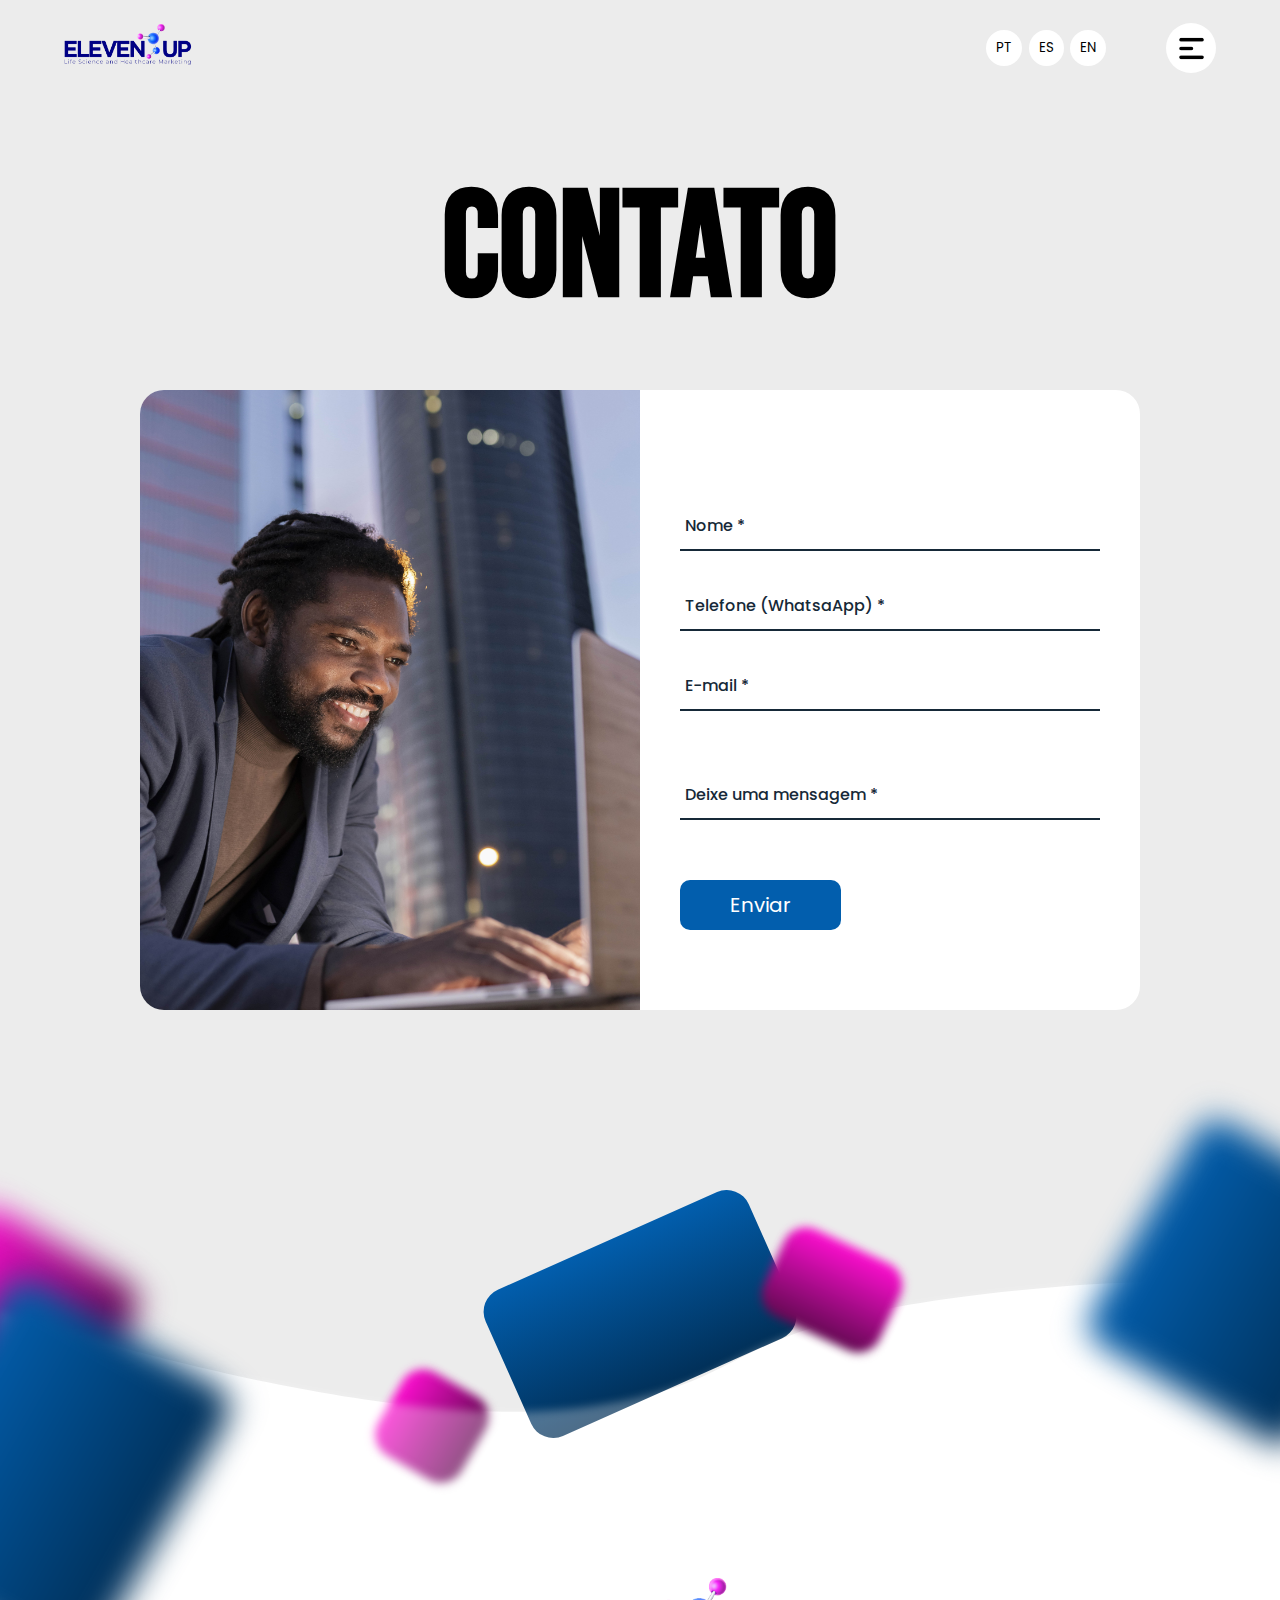
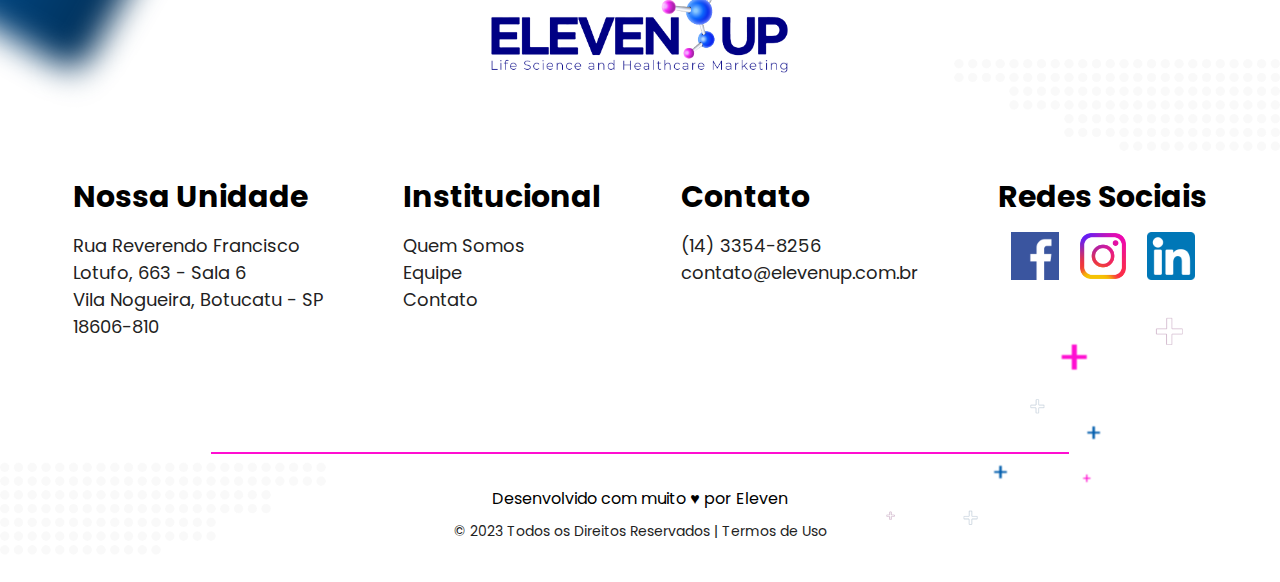
<file: pages/contato.html>
<!DOCTYPE html>
<html lang="pt-br">

<head>
    <meta charset="UTF-8">

    <link rel="preconnect" href="https://fonts.googleapis.com">
    <link rel="preconnect" href="https://fonts.gstatic.com" crossorigin>

    <link rel="icon" type="image/svg+xml" href="../assets/eleven.svg">

    <meta http-equiv="X-UA-Compatible" content="IE=edge">
    <meta name="viewport" content="width=device-width, initial-scale=1.0">

    <link rel="stylesheet" href="/css/contato.css">
    <link rel="stylesheet" href="../css/index.css">


    <link href="https://fonts.googleapis.com/css2?family=Poppins:wght@400;700;800;900&display=swap" rel="stylesheet">
    <link href="https://fonts.googleapis.com/css2?family=Bebas+Neue&display=swap" rel="stylesheet">


    <script>

        function handleHome() {
            window.location.href = `/index.html${location.hash}`
        }

        function handleQuemSomos() {
            window.location.href = `quem-somos.html${location.hash}`
        }

        function handleEquipe() {
            window.location.href = `equipe.html${location.hash}`
        }

        function handleContato() {
            window.location.href = `contato.html${location.hash}`
        }

    </script>
    <title>ElevenUp - Life Science and Healthcare Marketing</title>
</head>

<body>
    <nav>
        <div class="nav-mobile">
            <div class="container-nav-mobile">
                <div class="left-side">
                    <img onclick="handleHome()" src="../assets/logo.png" alt="">
                </div>
                <div class="right-side">
                    <div onclick="handleMenu()" class="right-nav">
                        <img class="i-menu" src="../assets/menu.png" />
                        <img class="dna" src="../assets/icons/menu-dna.svg" />
                    </div>
                </div>
            </div>
        </div>
        <div class="nav-desktop menu-desactive">
            <div>
                <img onclick="handleHome()" src="../assets/logo.png" />
            </div>

            <div class="container-right-menu">
                <div class="translate-navigation">
                    <ul>
                        <li class="list ">
                            <button onclick="changeLanguage('pt')">PT</button>
                        </li>
                        <li class="list">
                            <button onclick="changeLanguage('es')">ES</button>
                        </li>
                        <li  class="list">
                            <button onclick="changeLanguage('en')">EN</button>
                        </li>
                    </ul>
                </div>

                <div onclick="handleMenu()" class="right-nav">
                    <img class="i-menu" src="../assets/menu.png" />
                    <img class="dna" src="../assets/icons/menu-dna.svg" />
                </div>
            </div>
            
        </div>
    </nav>
    <section class="menuu">
        <div class="menu-container">
            <img src="../assets/icons/close.png" onclick="handleMenu()">
            <div class="content-menu">
                <div class="translate-mobile">
                    <div class="translate-navigation">
                        <ul>
                            <li class="list ">
                                <button onclick="changeLanguage('pt')">PT</button>
                            </li>
                            <li class="list">
                                <button onclick="changeLanguage('es')">ES</button>
                            </li>
                            <li  class="list">
                                <button onclick="changeLanguage('en')">EN</button>
                            </li>
                        </ul>
                    </div>
                </div>
                <ul>
                    <li class="nav-home">
                        <span onclick="handleHome()">HOME</span>
                    </li>
                    <li>
                        <span class="lang" key="QuemSomos" onclick="handleQuemSomos()">QUEM SOMOS</span>
                    </li>
                    <li>
                        <span class="lang" key="Equipe" onclick="handleEquipe()">EQUIPE</span>
                    </li>
                    <li>
                        <span class="lang" key="Contato" onclick="handleContato()">CONTATO</span>
                    </li>
                </ul>
            </div>
        </div>
    </section>
    <div class="container-title">
        <h1 class="lang" key="Contato">Contato</h1>
    </div>
    <div class="container-form">
        <div class="left-side-form">
            <img src="../assets/img-contato.jpg" alt="">
        </div>
        <div class="right-side-form">
            <div class="wrapper">
                <div class="form-container" id="wpforms-6038">
                    <form
                        id="wpforms-form-6038"
                        class="wpforms-validate wpforms-form"
                        data-formid="6038"
                        method="post"
                        enctype="multipart/form-data"
                        action="/"
                        data-token="17b97fb32988dffbcd9775e2d31812c8"
                        novalidate="novalidate">
                        <noscript class="wpforms-error-noscript">Please enable JavaScript in your browser to complete this form.</noscript>
                        <div class="wpforms-field-container">
                            <div id="nome-container" class="input-box wpforms-field wpforms-field-name" data-field-id="3">
                                <input
                                    type="text"
                                    id="nome"
                                    class="wpforms-field-large wpforms-field-required"
                                    name="wpforms[fields][3]"
                                    required="">
                                <label class="lang wpforms-field-label" for="nome" key="Nome">
                                    Nome
                                    <span class="wpforms-required-label">*</span>
                                </label>
                            </div>
                            <div id="telefone-container" class="input-box wpforms-field wpforms-field-number" data-field-id="5">
                                <input
                                    type="number"
                                    pattern="\d*"
                                    id="telefone"
                                    class="telefone wpforms-field-large wpforms-field-required"
                                    name="wpforms[fields][5]"
                                    required="">
                                    <label class="lang wpforms-field-label" for="telefone" key="Telefone">
                                        Telefone (WhatsaApp)
                                        <span class="wpforms-required-label">*</span>
                                    </label>
                            </div>
                            <div id="email-container" class="input-box wpforms-field wpforms-field-email wpforms-one-half wpforms-first" data-field-id="2">
                                <input
                                    type="text"
                                    id="email"
                                    class="wpforms-field-large wpforms-field-required"
                                    name="wpforms[fields][2]"
                                    required="">
                                    <label class="lang wpforms-field-label" for="email" key="Email">
                                        E-mail
                                    <span class="wpforms-required-label">*</span>
                                </label>
                            </div>
                            <div id="textarea-container" class="input-box2 wpforms-field wpforms-field-email wpforms-one-half wpforms-first" data-field-id="2">
                                <textarea
                                    type="text"
                                    id="textarea"
                                    class="wpforms-field-large wpforms-field-required"
                                    name="wpforms[fields][2]"
                                    required=""></textarea>
                                <label
                                    class="lang wpforms-field-label"
                                    for="textarea"
                                    key="Mensagem" >
                                        Deixe uma mensagem
                                    <span class="wpforms-required-label">*</span>
                                </label>
                            </div>
                        </div>
                        <div class="btn-submit">
                            <input type="hidden" name="wpforms[id]" value="6038">
                                <input type="hidden" name="wpforms[author]" value="1">
                                <input type="hidden" name="wpforms[post_id]" value="649">
                                <button
                                    type="submit"
                                    name="wpforms[submit]"
                                    id="wpforms-submit-6038"
                                    class="wpforms-submit"
                                    data-alt-text="Enviando"
                                    data-submit-text="TENHO INTERESSE"
                                    aria-live="assertive"
                                    value="wpforms-submit">
                                        Enviar
                                </button>
                        </div>
                            <input type="hidden" name="HrobneB" value="Ew*u9]fA">
                            <input type="hidden" name="ITJVhZem" value="gm.f3V2GMOi0B*">
                            <input type="hidden" name="ZCLfwg-" value="1N9wstK">
                            <input type="hidden" name="BkbPJLlDIapQj" value="cwsDdN">
                    </form>
                </div>
            </div>
        </div>
    </div>
    <footer>
        <div class="footer-desktop">
            <!-- QUADRADO 1 ROSA ESQUERDA -->
            <div class="left-pink-container quad-footer">
            <div class="ret-left-pink"></div>
            </div>
            <!-- QUADRADO 2 ROSA ESQUERDA -->
            <div class="left-pink2-container quad-footer">
                <div class="ret-left-pink2"></div>
            </div>
            <!-- QUADRADO AZUL CENTRAL -->
            <div class="center-blue-container quad-footer">
                <div class="center-center"></div>
            </div>
            <!-- FILTRO COM OPACIDADE DE BG -->
            <div class="footer-bg-op"></div>
            <!-- QUADRADO AZUL ESQUERDA -->
            <div class="left-blue-container quad-footer">
                <div class="ret-left-blue"></div>
            </div>
            <!-- QUADRADO ROSA DIREITA -->
            <div class="right-pink-container quad-footer">
                <div class="ret-right-pink"></div>
            </div>
            <!-- QUADRADO AZUL DIREITA -->
            <div class="right-blue-container quad-footer">
                <div class="ret-right-blue"></div>
            </div>
            <!-- <div class="bg-balls"></div> -->
            <img class="bg-img" src="../assets/img-footer/fundo-footer.png" alt="">
            <div class="container-footer">
                <div class="logo-footer">
                    <img src="../assets/logo.png" alt="">
                </div>
                <div class="content-footer">
                    <div class="unidade">
                        <h2 class="lang" key="NossaUnidade">Nossa Unidade</h2>
                        <a href="https://goo.gl/maps/e1Xxc5AXoCHpo9Bg6" target="_blank">
                            Rua Reverendo Francisco <br />
                            Lotufo, 663 - Sala 6 <br />
                            Vila Nogueira, Botucatu - SP <br />
                            18606-810 <br />
                        </a>
                    </div>
                    <div class="institucional">
                        <h2 class="lang" key="Institucional">Institucional</h2>
                        <a class="lang" key="QuemSomos" href="#">Quem Somos</a><br>
                        <a class="lang" key="Equipe" href="#">Equipe</a><br>
                        <a class="lang" key="Contato" href="#">Contato</a>
                    </div>
                    <div class="contato">
                        <h2 class="lang" key="Contato">Contato</h2>
                            <a href="tel:+551433548256">(14) 3354-8256</a> <br>
                            <a href="mailto:contato@elevenup.com.br">contato@elevenup.com.br</a>
                    </div>
                    <div class="social">
                        <h2 class="lang" key="RedesSociais">Redes Sociais</h2>
                        <div class="container-redes-sociais">
                            <a href="">
                                <img src="../assets/icons/redes-sociais/face.png" alt="">
                            </a>
                            <a href="">
                                <img src="../assets/icons/redes-sociais/insta.png" alt="">
                            </a>
                            <a href="">
                                <img src="../assets/icons/redes-sociais/linkedin.png" alt="">
                            </a>
                        </div>
                    </div>
                </div>
                <hr />
                <p class="lang up-copyright" key="DesenvolvidoComMuito">Desenvolvido com muito ♥ por Eleven </p>
                <a class="lang copyright" key="TodosDireitos" href="#"> © 2023 Todos os Direitos Reservados | Termos de Uso</a>
            </div>
        </div>
        <div class="footer-mobile">
            <svg xmlns="http://www.w3.org/2000/svg" viewBox="0 0 1440 320">
                <path fill="#ffffff" fillOpacity="1" d="M0,160L60,160C120,160,240,160,360,181.3C480,203,600,245,720,256C840,267,960,245,1080,218.7C1200,192,1320,160,1380,144L1440,128L1440,320L1380,320C1320,320,1200,320,1080,320C960,320,840,320,720,320C600,320,480,320,360,320C240,320,120,320,60,320L0,320Z"></path>
            </svg>
            <div class="content-footer-mobile">
                <div class="logo-footer-mobile">
                    <img src="../assets/logo.png" alt="">
                </div>
                <div class="unidade">
                    <h2 class="lang  title" key="NossaUnidade">Nossa Unidade</h2>
                    <a href="https://goo.gl/maps/e1Xxc5AXoCHpo9Bg6" target="_blank" class="text">
                        Rua Reverendo Francisco <br />
                        Lotufo, 663 - Sala 6 <br />
                        Vila Nogueira, Botucatu - SP <br />
                        18606-810 <br />
                    </a>
                </div>
                <div class="institucional">
                    <h2 class="lang title" key="Institucional">Institucional</h2>
                    <a class="lang text" key="QuemSomos" onclick="handleQuemSomos">Quem Somos</a><br>
                    <a class="lang text" key="Equipe" onclick="handleEquipe">Equipe</a><br>
                    <a class="lang text" key="Contato" onclick="handleContato">Contato</a>
                </div>
                <div class="contato">
                    <h2 class="lang title" key="Contato">Contato</h2>
                        <a href="tel:+551433548256" class="text">(14) 3354-8256</a> <br>
                        <a href="mailto:contato@elevenup.com.br" class="text">contato@elevenup.com.br</a>
                </div>
                <div class="social">
                    <h2 class="lang title" key="RedesSociais">Redes Sociais</h2>
                    <div class="container-redes-sociais">
                        <a href="https://www.facebook.com/ElevenUpMarketing" target="_blank">
                            <img src="../assets/icons/redes-sociais/face.png" alt="">
                        </a>
                        <a href="https://www.instagram.com/elevenupmktg/?hl=pt-br" target="_blank">
                            <img src="../assets/icons/redes-sociais/insta.png" alt="">
                        </a>
                        <a href="https://www.linkedin.com/company/elevenup/" target="_blank">
                            <img src="../assets/icons/redes-sociais/linkedin.png" alt="">
                        </a>
                    </div>
                </div>
                <div class="final-footer-mobile">
                    <hr />
                    <p class="lang up-copyright" key="DesenvolvidoComMuito">Desenvolvido com muito ♥ por Eleven </p>
                    <a class="lang copyright" key="TodosDireitos" href="./pages/politica-privacidade.html">
                        © 2023 Todos os Direitos Reservados <br>
                        Política de Privacidade | Termos de Uso
                    </a>
                </div>
            </div>
        </div>
    </footer>

    <script src="../js/script.js"></script>
    <script type="module" src="../js/translate.js"></script>
</body>
<script src="https://cdnjs.cloudflare.com/ajax/libs/jquery/3.6.0/jquery.min.js"
    integrity="sha512-894YE6QWD5I59HgZOGReFYm4dnWc1Qt5NtvYSaNcOP+u1T9qYdvdihz0PPSiiqn/+/3e7Jo4EaG7TubfWGUrMQ=="
    crossorigin="anonymous" referrerpolicy="no-referrer"></script>
<script>
    //pega referencia e parametros da url
    var referrer = (referrer = document.referrer) ? "" + (referrer = (referrer = -1 < referrer.indexOf("://") ? referrer.split("/")[2] : referrer.split("/")[0]).split(":")[0].replace("www.", "").replace(".com", "").replace(".br", "")) : "acesso-Direto",
        url_final = document.URL,
        source_first = getUrlVars().utm_source ? getUrlVars().utm_source + "/" : "",
        medium_first = getUrlVars().utm_medium ? getUrlVars().utm_medium + "/" : "",
        campaign_first = getUrlVars().utm_campaign ? getUrlVars().utm_campaign : "";

    var originAgrupada = referrer + "//" + url_final + "//" + "" + medium_first + "//" + campaign_first;

    function getUrlVars() {
        var i = {};
        return window.location.href.replace(/[?&]+([^=&]+)=([^&]*)/gi, function (e, r, o) {
            i[r] = o
        }), i
    }

    jQuery("#wpforms-form-6038").on('submit', function (e) {
        e.preventDefault();
        var settings = {
            "url": "https://app.fleeg.com/api/v1/integration/parse/Cdme1sdomyrXHm7FtXPzA3UP.json",
            "method": "POST",
            "timeout": 0,
            "headers": {
                "Content-Type": "application/json"
            },
            "data": JSON.stringify({
                "event": "Contato Site",
                "person": {
                    "origin": "Formulário Contato ElevenUp",
                    "name": jQuery('#nome').val(),
                    "email": jQuery('#email').val(),
                    "phone": jQuery('#telefone').val(),
                "custom_fields": {
                        "4ca155bb53dbd89f4eb402d8258aa9e47f26a446": jQuery('#textarea').val(),
                    }
                }
            }),
        };
        jQuery.ajax(settings).done(function (response) {
            console.log(response);
            $('#wpforms-form-6038')[0].reset();

        });
        return false;
    })
</script>

</html>
</file>
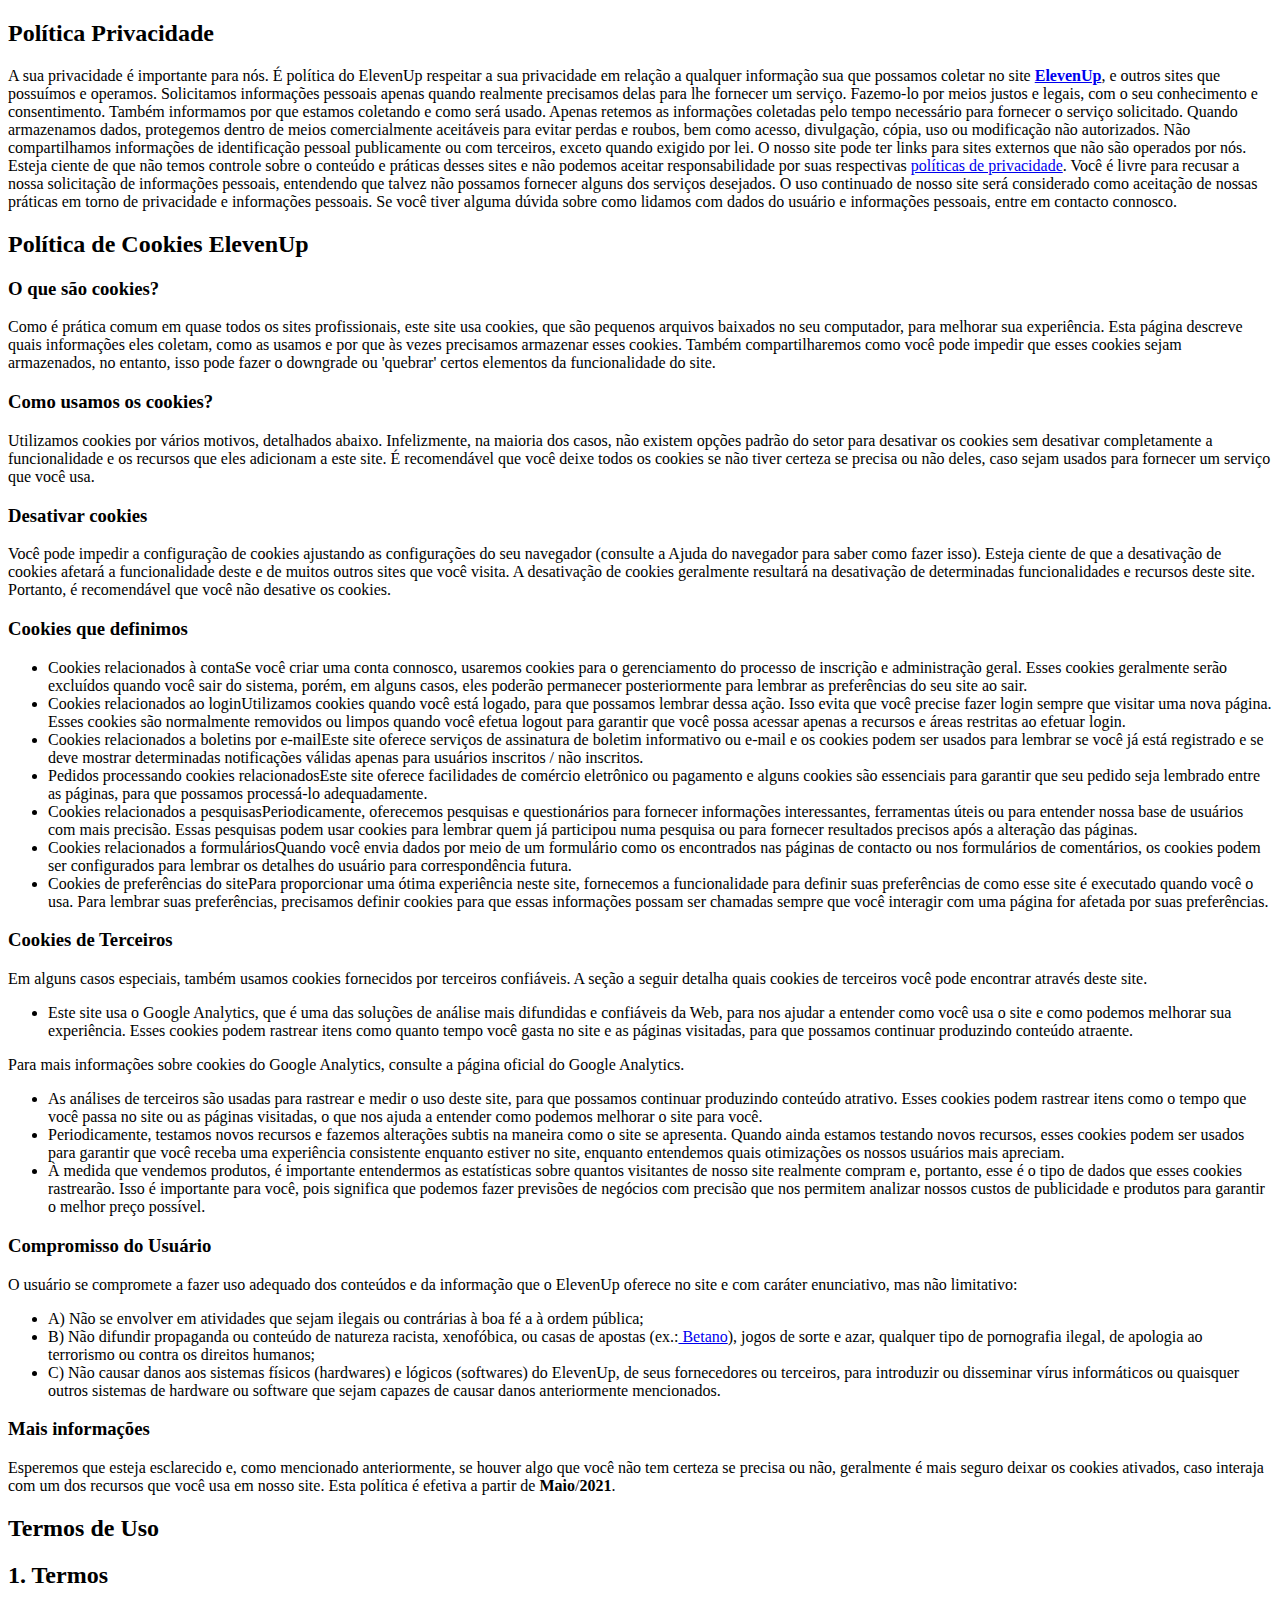
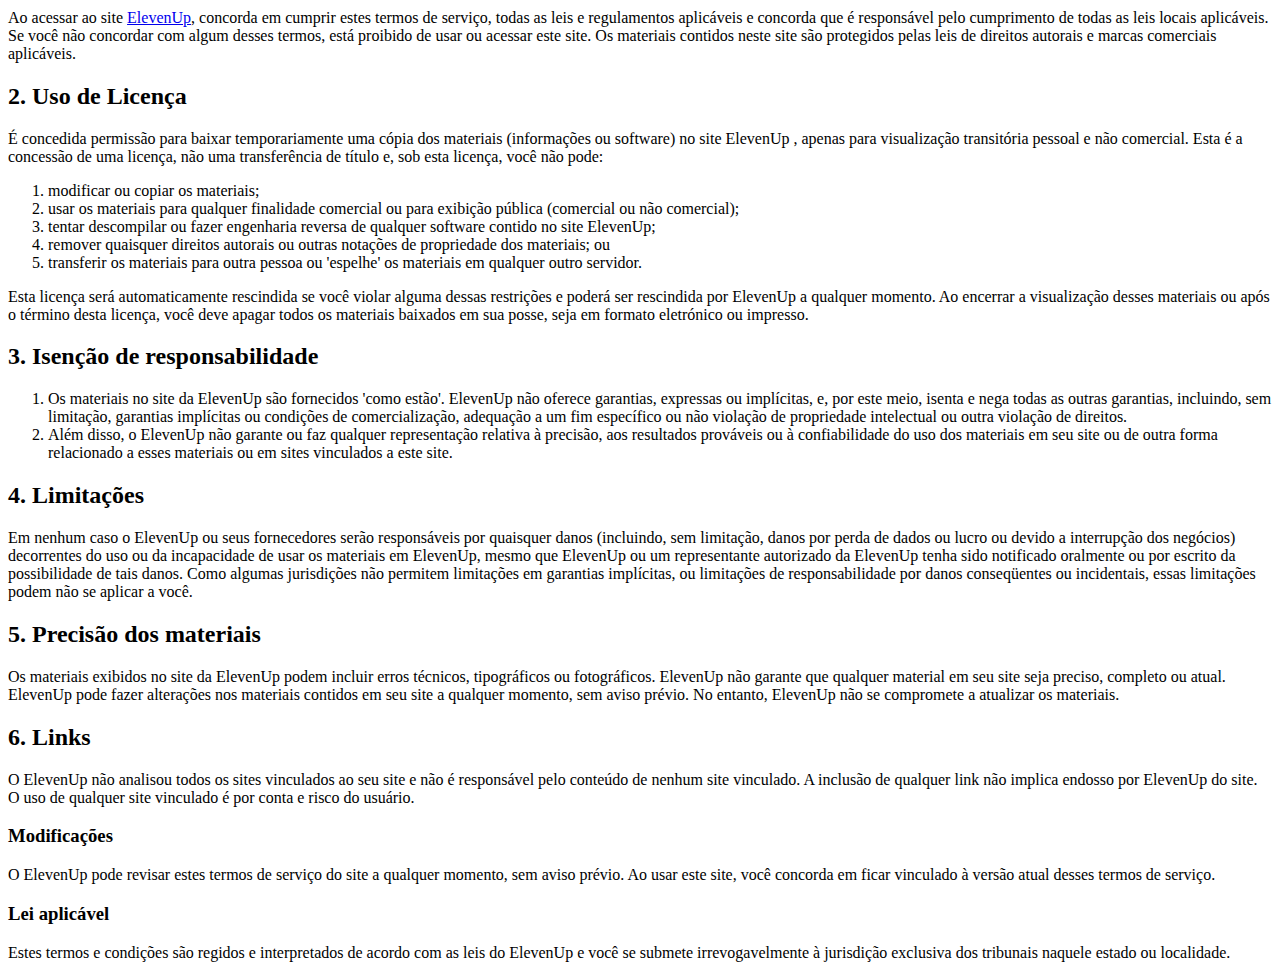
<file: pages/politica-privacidade.html>
<!DOCTYPE html>
<html lang="en">
<head>
    <meta charset="UTF-8">
    <meta name="viewport" content="width=device-width, initial-scale=1.0">
    <title>Document</title>
</head>
<body>
    <h2>Política Privacidade</h2>
A sua privacidade é importante para nós. É política do ElevenUp respeitar a sua privacidade em relação a qualquer informação sua que possamos coletar no site <a href="https://www.elevenup.com.br/"><b>ElevenUp</b></a>, e outros sites que possuímos e operamos.

Solicitamos informações pessoais apenas quando realmente precisamos delas para lhe fornecer um serviço. Fazemo-lo por meios justos e legais, com o seu conhecimento e consentimento. Também informamos por que estamos coletando e como será usado.

Apenas retemos as informações coletadas pelo tempo necessário para fornecer o serviço solicitado. Quando armazenamos dados, protegemos dentro de meios comercialmente aceitáveis para evitar perdas e roubos, bem como acesso, divulgação, cópia, uso ou modificação não autorizados.

Não compartilhamos informações de identificação pessoal publicamente ou com terceiros, exceto quando exigido por lei.

O nosso site pode ter links para sites externos que não são operados por nós. Esteja ciente de que não temos controle sobre o conteúdo e práticas desses sites e não podemos aceitar responsabilidade por suas respectivas <a href="https://politicaprivacidade.com/" target="_BLANK">políticas de privacidade</a>.

Você é livre para recusar a nossa solicitação de informações pessoais, entendendo que talvez não possamos fornecer alguns dos serviços desejados.

O uso continuado de nosso site será considerado como aceitação de nossas práticas em torno de privacidade e informações pessoais. Se você tiver alguma dúvida sobre como lidamos com dados do usuário e informações pessoais, entre em contacto connosco.
<h2>Política de Cookies ElevenUp</h2>
<h3>O que são cookies?</h3>
Como é prática comum em quase todos os sites profissionais, este site usa cookies, que são pequenos arquivos baixados no seu computador, para melhorar sua experiência. Esta página descreve quais informações eles coletam, como as usamos e por que às vezes precisamos armazenar esses cookies. Também compartilharemos como você pode impedir que esses cookies sejam armazenados, no entanto, isso pode fazer o downgrade ou 'quebrar' certos elementos da funcionalidade do site.
<h3>Como usamos os cookies?</h3>
Utilizamos cookies por vários motivos, detalhados abaixo. Infelizmente, na maioria dos casos, não existem opções padrão do setor para desativar os cookies sem desativar completamente a funcionalidade e os recursos que eles adicionam a este site. É recomendável que você deixe todos os cookies se não tiver certeza se precisa ou não deles, caso sejam usados para fornecer um serviço que você usa.
<h3>Desativar cookies</h3>
Você pode impedir a configuração de cookies ajustando as configurações do seu navegador (consulte a Ajuda do navegador para saber como fazer isso). Esteja ciente de que a desativação de cookies afetará a funcionalidade deste e de muitos outros sites que você visita. A desativação de cookies geralmente resultará na desativação de determinadas funcionalidades e recursos deste site. Portanto, é recomendável que você não desative os cookies.
<h3>Cookies que definimos</h3>
<ul>
 	<li>Cookies relacionados à contaSe você criar uma conta connosco, usaremos cookies para o gerenciamento do processo de inscrição e administração geral. Esses cookies geralmente serão excluídos quando você sair do sistema, porém, em alguns casos, eles poderão permanecer posteriormente para lembrar as preferências do seu site ao sair.</li>
 	<li>Cookies relacionados ao loginUtilizamos cookies quando você está logado, para que possamos lembrar dessa ação. Isso evita que você precise fazer login sempre que visitar uma nova página. Esses cookies são normalmente removidos ou limpos quando você efetua logout para garantir que você possa acessar apenas a recursos e áreas restritas ao efetuar login.</li>
 	<li>Cookies relacionados a boletins por e-mailEste site oferece serviços de assinatura de boletim informativo ou e-mail e os cookies podem ser usados para lembrar se você já está registrado e se deve mostrar determinadas notificações válidas apenas para usuários inscritos / não inscritos.</li>
 	<li>Pedidos processando cookies relacionadosEste site oferece facilidades de comércio eletrônico ou pagamento e alguns cookies são essenciais para garantir que seu pedido seja lembrado entre as páginas, para que possamos processá-lo adequadamente.</li>
 	<li>Cookies relacionados a pesquisasPeriodicamente, oferecemos pesquisas e questionários para fornecer informações interessantes, ferramentas úteis ou para entender nossa base de usuários com mais precisão. Essas pesquisas podem usar cookies para lembrar quem já participou numa pesquisa ou para fornecer resultados precisos após a alteração das páginas.</li>
 	<li>Cookies relacionados a formuláriosQuando você envia dados por meio de um formulário como os encontrados nas páginas de contacto ou nos formulários de comentários, os cookies podem ser configurados para lembrar os detalhes do usuário para correspondência futura.</li>
 	<li>Cookies de preferências do sitePara proporcionar uma ótima experiência neste site, fornecemos a funcionalidade para definir suas preferências de como esse site é executado quando você o usa. Para lembrar suas preferências, precisamos definir cookies para que essas informações possam ser chamadas sempre que você interagir com uma página for afetada por suas preferências.</li>
</ul>
<h3>Cookies de Terceiros</h3>
Em alguns casos especiais, também usamos cookies fornecidos por terceiros confiáveis. A seção a seguir detalha quais cookies de terceiros você pode encontrar através deste site.
<ul>
 	<li>Este site usa o Google Analytics, que é uma das soluções de análise mais difundidas e confiáveis da Web, para nos ajudar a entender como você usa o site e como podemos melhorar sua experiência. Esses cookies podem rastrear itens como quanto tempo você gasta no site e as páginas visitadas, para que possamos continuar produzindo conteúdo atraente.</li>
</ul>
Para mais informações sobre cookies do Google Analytics, consulte a página oficial do Google Analytics.
<ul>
 	<li>As análises de terceiros são usadas para rastrear e medir o uso deste site, para que possamos continuar produzindo conteúdo atrativo. Esses cookies podem rastrear itens como o tempo que você passa no site ou as páginas visitadas, o que nos ajuda a entender como podemos melhorar o site para você.</li>
 	<li>Periodicamente, testamos novos recursos e fazemos alterações subtis na maneira como o site se apresenta. Quando ainda estamos testando novos recursos, esses cookies podem ser usados para garantir que você receba uma experiência consistente enquanto estiver no site, enquanto entendemos quais otimizações os nossos usuários mais apreciam.</li>
 	<li>À medida que vendemos produtos, é importante entendermos as estatísticas sobre quantos visitantes de nosso site realmente compram e, portanto, esse é o tipo de dados que esses cookies rastrearão. Isso é importante para você, pois significa que podemos fazer previsões de negócios com precisão que nos permitem analizar nossos custos de publicidade e produtos para garantir o melhor preço possível.</li>
</ul>
<h3>Compromisso do Usuário</h3>
O usuário se compromete a fazer uso adequado dos conteúdos e da informação que o ElevenUp oferece no site e com caráter enunciativo, mas não limitativo:
<ul>
 	<li>A) Não se envolver em atividades que sejam ilegais ou contrárias à boa fé a à ordem pública;</li>
 	<li>B) Não difundir propaganda ou conteúdo de natureza racista, xenofóbica, ou casas de apostas (ex.:<a href="https://ondeapostar.pt/review/betano/"> Betano</a>), jogos de sorte e azar, qualquer tipo de pornografia ilegal, de apologia ao terrorismo ou contra os direitos humanos;</li>
 	<li>C) Não causar danos aos sistemas físicos (hardwares) e lógicos (softwares) do ElevenUp, de seus fornecedores ou terceiros, para introduzir ou disseminar vírus informáticos ou quaisquer outros sistemas de hardware ou software que sejam capazes de causar danos anteriormente mencionados.</li>
</ul>
<h3>Mais informações</h3>
Esperemos que esteja esclarecido e, como mencionado anteriormente, se houver algo que você não tem certeza se precisa ou não, geralmente é mais seguro deixar os cookies ativados, caso interaja com um dos recursos que você usa em nosso site.

Esta política é efetiva a partir de <strong>Maio</strong>/<strong>2021</strong>.

&nbsp;
<h2 ><span >Termos de Uso</span></h2>
<h2 ><span >1. Termos</span></h2>
Ao acessar ao site <a href="https://www.elevenup.com.br/">ElevenUp</a>, concorda em cumprir estes termos de serviço, todas as leis e regulamentos aplicáveis e concorda que é responsável pelo cumprimento de todas as leis locais aplicáveis. Se você não concordar com algum desses termos, está proibido de usar ou acessar este site. Os materiais contidos neste site são protegidos pelas leis de direitos autorais e marcas comerciais aplicáveis.
<h2>2. Uso de Licença</h2>
É concedida permissão para baixar temporariamente uma cópia dos materiais (informações ou software) no site ElevenUp , apenas para visualização transitória pessoal e não comercial. Esta é a concessão de uma licença, não uma transferência de título e, sob esta licença, você não pode:
<ol>
 	<li>modificar ou copiar os materiais;</li>
 	<li>usar os materiais para qualquer finalidade comercial ou para exibição pública (comercial ou não comercial);</li>
 	<li>tentar descompilar ou fazer engenharia reversa de qualquer software contido no site ElevenUp;</li>
 	<li>remover quaisquer direitos autorais ou outras notações de propriedade dos materiais; ou</li>
 	<li>transferir os materiais para outra pessoa ou 'espelhe' os materiais em qualquer outro servidor.</li>
</ol>
Esta licença será automaticamente rescindida se você violar alguma dessas restrições e poderá ser rescindida por ElevenUp a qualquer momento. Ao encerrar a visualização desses materiais ou após o término desta licença, você deve apagar todos os materiais baixados em sua posse, seja em formato eletrónico ou impresso.
<h2>3. Isenção de responsabilidade</h2>
<ol>
 	<li>Os materiais no site da ElevenUp são fornecidos 'como estão'. ElevenUp não oferece garantias, expressas ou implícitas, e, por este meio, isenta e nega todas as outras garantias, incluindo, sem limitação, garantias implícitas ou condições de comercialização, adequação a um fim específico ou não violação de propriedade intelectual ou outra violação de direitos.</li>
 	<li>Além disso, o ElevenUp não garante ou faz qualquer representação relativa à precisão, aos resultados prováveis ou à confiabilidade do uso dos materiais em seu site ou de outra forma relacionado a esses materiais ou em sites vinculados a este site.</li>
</ol>
<h2>4. Limitações</h2>
Em nenhum caso o ElevenUp ou seus fornecedores serão responsáveis por quaisquer danos (incluindo, sem limitação, danos por perda de dados ou lucro ou devido a interrupção dos negócios) decorrentes do uso ou da incapacidade de usar os materiais em ElevenUp, mesmo que ElevenUp ou um representante autorizado da ElevenUp tenha sido notificado oralmente ou por escrito da possibilidade de tais danos. Como algumas jurisdições não permitem limitações em garantias implícitas, ou limitações de responsabilidade por danos conseqüentes ou incidentais, essas limitações podem não se aplicar a você.
<h2>5. Precisão dos materiais</h2>
Os materiais exibidos no site da ElevenUp podem incluir erros técnicos, tipográficos ou fotográficos. ElevenUp não garante que qualquer material em seu site seja preciso, completo ou atual. ElevenUp pode fazer alterações nos materiais contidos em seu site a qualquer momento, sem aviso prévio. No entanto, ElevenUp não se compromete a atualizar os materiais.
<h2>6. Links</h2>
O ElevenUp não analisou todos os sites vinculados ao seu site e não é responsável pelo conteúdo de nenhum site vinculado. A inclusão de qualquer link não implica endosso por ElevenUp do site. O uso de qualquer site vinculado é por conta e risco do usuário.
<h3>Modificações</h3>
O ElevenUp pode revisar estes termos de serviço do site a qualquer momento, sem aviso prévio. Ao usar este site, você concorda em ficar vinculado à versão atual desses termos de serviço.
<h3>Lei aplicável</h3>
Estes termos e condições são regidos e interpretados de acordo com as leis do ElevenUp e você se submete irrevogavelmente à jurisdição exclusiva dos tribunais naquele estado ou localidade.
   
            </div>
                 </div>
</body>
</html>
</file>
<file: css/contato.css>
:root{
    --blue-600: #025ead;
    --blue-800: #003868;
    --blue-900: #012f57;
    --pink-50: rgba(255, 14, 209, 0.25);
    --pink-500: #ff0ed1;
    --pink-600: #C60CA2;
    --pink-800: #610950;
    --black-100: rgba(0, 0, 0, 0.4);
    --black-200: #363636;
    --black-900: #222222;
    --gray-200: #ececec;
    --gray-400: #C0C0C0;
    --gray-800: #696969;
    --white-50: rgba(255, 255, 255, 0.3);
    --white-80: rgba(255, 255, 255, 0.5);
    --white-90: rgba(255, 255, 255, 0.7);
    --white-100: #ffffff;
    --white-150: #fafafa;
    --white-200: rgba(250, 250, 250, 0.5);
    --gradient-radial: radial-gradient(circle, rgba(255,14,209,0.6) 5%, rgba(255,14,209,0.05)52%, rgba(250, 250, 250, 0.5) 90%)
    --gradient-radial2: radial-gradient(circle, rgba(255,14,209,0.1) 5%, rgba(255,14,209,0.05)52%, rgba(250, 250, 250, 0.5) 90%)
    --gradient-radial-blue: radial-gradient(circle, rgba(0,56,104,0.5) 5%, rgba(45,91,130,0.05) 52%, rgba(250,250,250,0) 100%)
    --gradient-radial-blue2: radial-gradient(circle, rgba(0,56,104,0.1) 5%, rgba(45,91,130,0.05) 52%, rgba(250,250,250,0.5) 90%)
    --gradient-radial-blue-mini: radial-gradient(circle, rgba(0,56,104,0.1) 5%, rgba(45,91,130,0.05) 52%, rgba(250,250,250, 0.008) 70%)
    --white-gradient: linear-gradient(138deg, rgba(255,255,255,0) 0%, rgba(255,255,255,0.15449929971988796) 64%, rgba(250,250,250,1) 100%)
    --black-gradient: linear-gradient(138deg, #222222 50%, #363636 90%, #4F4F4F 100% )
}
*{
    margin: 0;
    padding: 0;
    box-sizing: border-box;
    font-family: "Poppins", 'Gill Sans', 'Gill Sans MT', Calibri, 'Trebuchet MS', sans-serif;
}
body{
    display: flex;
    flex-direction: column;
    align-items: center;
    justify-content: center;
    overflow-x: hidden;
    background-color: var(--gray-200);
}
.container-title h1{
    margin-top: 10rem;
    font-family: "Bebas Neue", sans-serif;
    font-size: 150px;
    margin-bottom: 50px;
}
.container-form{
    position: relative;
    display: flex;
    justify-content: center;
    align-items: center;
    width: 1000px;
    height: 620px;
    border-radius: 1.5rem;
    overflow: hidden;
    background-color: white;
    margin-bottom: 10rem;
}
.left-side-form, .right-side-form{
    flex: 1;
}
.left-side-form{
    width: 100%;
    height: 100%;
}
.left-side-form img{
    width: 100%;
    height: 100%;
    object-fit: cover;
}
.right-side-form{
    display: flex;
    justify-content: center;
    align-items: center;
    flex-direction: column;
    width: 100%;
    height: 100%;
}
.wrapper{
    width: 100%;
}
.form-container{
    width: 100%;
    padding: 40px;
}
.input-box{
    position: relative;
    width: 100%;
    height: 50px;
    border-bottom: 2px solid #162938;
    margin: 30px 0;
}
.input-box label{
    position: absolute;
    top: 50%;
    left: 5px;
    transform: translateY(-50%);
    font-size: 1rem;
    font-weight: 500;
    color: #162938;
    pointer-events: none;
    transition: .5s;
}
.input-box input:focus~label,
.input-box input:valid~label{
    top: -5px;
}
#textarea-container textarea:focus,
#textarea-container textarea:valid{
    height: 100px;
}
#textarea-container textarea:focus~label,
#textarea-container textarea:valid~label{
    top: -15px;

}

.input-box input{
    width: 100%;
    height: 100%;
    background-color: transparent;
    border: none;
    outline: none;
}
#textarea-container{
    position: relative;
    margin-top: 60px;
}
#textarea{
    resize: none;
    position: relative;
    width: 100%;
    height: 40px;
    transition: .5s;
    border: none;
}
.input-box2{
    position: relative;
    border-bottom: 2px solid #162938;
    margin: 30px 0;
    padding: 0;
}
#textarea-container label{
    position: absolute;
    top: 50%;
    left: 5px;
    transform: translateY(-50%);
    font-size: 1rem;
    font-weight: 500;
    color: #162938;
    pointer-events: none;
    transition: .5s;
}
.btn-submit button{
    padding: 10px 50px;
    border-radius: 10px;
    border: none;
    cursor: pointer;
    background-color: var(--blue-600);
    color: white;
    font-size: 20px;
    margin-top: 30px;
}
.btn-submit button:hover{
    background-color: var(--blue-900);
}
input::-webkit-outer-spin-button,
input::-webkit-inner-spin-button {
  -webkit-appearance: none;
  margin: 0;
}

@media (max-width: 800px){
    .container-title h1{
        font-size: 80px;
    }
    .container-form{
        width: 90%;
    }
    .left-side-form{
        display: none;
    }
    .right-side-form{
        width: 100%;
    }
}
</file>
<file: css/index.css>
:root{
    --blue-600: #025ead;
    --blue-800: #003868;
    --blue-900: #012f57;
    --pink-50: rgba(255, 14, 209, 0.25);
    --pink-500: #ff0ed1;
    --pink-600: #C60CA2;
    --pink-800: #610950;
    --black-100: rgba(0, 0, 0, 0.4);
    --black-200: #363636;
    --black-900: #222222;
    --gray-200: #ececec;
    --gray-400: #C0C0C0;
    --gray-800: #696969;
    --white-50: rgba(255, 255, 255, 0.3);
    --white-80: rgba(255, 255, 255, 0.5);
    --white-90: rgba(255, 255, 255, 0.7);
    --white-100: #ffffff;
    --white-150: #fafafa;
    --white-200: rgba(250, 250, 250, 0.5);
    --gradient-radial: radial-gradient(circle, rgba(255,14,209,0.6) 5%, rgba(255,14,209,0.05)52%, rgba(250, 250, 250, 0.5) 90%)
    --gradient-radial2: radial-gradient(circle, rgba(255,14,209,0.1) 5%, rgba(255,14,209,0.05)52%, rgba(250, 250, 250, 0.5) 90%)
    --gradient-radial-blue: radial-gradient(circle, rgba(0,56,104,0.5) 5%, rgba(45,91,130,0.05) 52%, rgba(250,250,250,0) 100%)
    --gradient-radial-blue2: radial-gradient(circle, rgba(0,56,104,0.1) 5%, rgba(45,91,130,0.05) 52%, rgba(250,250,250,0.5) 90%)
    --gradient-radial-blue-mini: radial-gradient(circle, rgba(0,56,104,0.1) 5%, rgba(45,91,130,0.05) 52%, rgba(250,250,250, 0.008) 70%)
    --white-gradient: linear-gradient(138deg, rgba(255,255,255,0) 0%, rgba(255,255,255,0.15449929971988796) 64%, rgba(250,250,250,1) 100%)
    --black-gradient: linear-gradient(138deg, #222222 50%, #363636 90%, #4F4F4F 100% )
}

*{
    margin: 0;
    padding: 0;
    box-sizing: border-box;
    font-family: "Poppins", 'Gill Sans', 'Gill Sans MT', Calibri, 'Trebuchet MS', sans-serif;
}
body{
    display: flex;
    flex-direction: column;
    align-items: center;
    justify-content: center;
    overflow-x: hidden;
    background-color: var(--gray-200);
}
nav{
    width: 100%;
    display: flex;
    justify-content: center;
    z-index: 30px;
}
.navegation{
    display: flex;
    justify-content: center;
    align-items: center;
    gap: 10px;
    background-color: red;
    height: 40px;
    /* width: 100%; */
    border-radius: 50px;
}
.navegation button{
    padding: 10px;
    background-color: black;
    border: none;
    border-radius: 100%;
}
.nav-mobile{
    display: none;
}
.left-side img:hover{
    cursor: pointer;
}
.nav-desktop{
    transition: all 700ms ease-in-out ;
    display: flex;
    justify-content: space-between;
    align-items: center;
    padding: 0 4rem;
}

.menu{
    position: fixed;
    z-index: 10;
    top: 0;
    backdrop-filter: blur(12px);
    border-radius: 100px;
    width: 1100px;
    height: 6rem;
    margin-top: 1rem;
    background-color: var(--white-80);
}

.menu-desactive{
    position: absolute;
    z-index: 10; 
    top: 0;
    width: 100%;
    height: 6rem;
}

.nav-desktop img{
    width: 8rem;
    cursor: pointer;
}

.container-right-menu{
    display: flex;
    align-items: center;
    gap: 10px;
}

.translate-navigation{
    position: relative;
    width: 120px;
    display: flex;
    justify-content: center;
    align-items: center;
    margin-right: 50px;
}

.translate-navigation ul{
    position: relative;
    width: 100%;
    display: flex;
    justify-content: space-between;
}

.translate-navigation ul li{
    position: relative;
    list-style: none;
}

.translate-navigation ul li button{
    background-color: white;
    border: none;
    padding: 8px 10px;
    border-radius: 100%;
    border: none;
    cursor: pointer;
    transition: all 100ms ease-in-out
}

.right-nav{
    width: 50px;
    height: 50px;
    display: flex;
    align-items: center;
    justify-content: center;
    background-color: white;
    border-radius: 100%;  
    cursor: pointer; 
    transition: all 500ms ease-in-out;
    z-index: 10;
}
/* .right-nav:hover{
    animation: bgDna 500ms ease-in-out;
} */
.right-nav:hover{
    transform: rotate(360deg); 
}

.right-nav .i-menu{
    width: 35px;
    height: 35px;
}

.right-nav .dna{
    display: none;
    transition: all 500ms ease-in-out;
}
@keyframes bgDna {
    0%{
        width: 50px;
        height: 50px;
    }
    50%{
        width: 70px;
        height: 70px;
    }
    100%{
        width: 50px;
        height: 50px;
    }
}

@keyframes dna {
    0%{
        width: 10px;
        height: 10px;
    }
    50%{
        width: 50px;
        height: 50px;
    }
    100%{
        width: 35px;
        height: 35px;
    }
}

.right-nav:hover .i-menu{
    display: none;
}

.right-nav:hover .dna{
    display: block;
    animation: dna 500ms ease-in-out;
    width: 35px;
    height: 35px;
}

.menuu{
    position: fixed;
    top:0;
    transform: translateX(100%);
    z-index: 10;
    width: 100vw;
    height: 100%;
    overflow: hidden;
    background-color: var(--white-150);   
    transition: all 500ms ease-in-out;
}

.menu-container{
    position: relative;
    display: flex;
    justify-content: center;
    align-items: center;
    width: 100%;
    height: 100%;
}

.menu-container img{
    position: absolute;
    top: 40px;
    right: 60px;
    width: 25px;
    cursor: pointer;
}
.content-menu ul{
    position: relative;
    display: flex;
    justify-content: center;
    align-items: center;
    flex-direction: column;
    font-size: 72px;
    list-style-type: none;
    font-weight: 900;
}
.content-menu li:hover{
    font-size: 90px;
}

.content-menu span{
    text-transform: uppercase;
    cursor: pointer;
}

.video-bg{
    height: 100vh;
    width: 100vw;
    overflow: hidden;
}
.video-bg .video-desktop{
    height: 100vh;
    width: 100vw;
    object-fit: cover;
}
.translate-mobile{
    display: none;
}
.video-mobile{
    display: none;
}
.compromissos{
    display: flex;
    justify-content: center;
    align-items: center;
    margin-top: 9rem;
    margin-bottom: 4rem;
    max-width: 1280px;
    height: 500px;
    border-radius: 1.5rem;
    background-color: var(--white-200);
}
.comp-left, .comp-right{
    flex: 1;
}
.comp-left{
    display: flex;
    flex-direction: column;
    gap: 2rem;
    margin-left: 5rem;
    font-size: 18px;
}
.comp-left h2{
    font-family: "Bebas Neue", sans-serif;
    font-size: 109px;
}
.comp-left p{
    text-align: justify;
    padding-right: 80px;
}
.comp-right{
    display: flex;
    justify-content: center;
    align-items: center;
    flex-wrap: wrap;
    gap: 3rem;
}
.quad{
    display: flex;
    justify-content: center;
    align-items: center;
    flex-direction: column;
    width: 12rem;
    height: 12rem;
    border-radius: 1.5rem;
    padding: 0 2.5rem;
    gap: 1.25rem;
    background-color: var(--white-100);
}
.quad img{
    width: 5rem;
}
.quad span{
    text-align: center;
    font-size: 16px;
}
.segmentos, .clientes, .solucoes, .combinacao{
    display: flex;
    align-items: center;
    justify-content: center;
    flex-direction: column;
    margin: 2rem 0;
}
.segmentos h2, .clientes h2, .solucoes h2, .combinacao h2{
    font-family: "Bebas Neue", sans-serif;
    font-size: 150px;
}
.clientes h2{
    margin-bottom: 50px;
}
.clientes .text-mobile{
    display: none;
}
.segmentos{
    width: 100%;
}
.segmentos-mobile{
    display: none;
}
.container-segmentos{
    width: 1440px;
    height:700px;
    display: flex;
}

.left-segmentos{
    position: relative;
    display: flex;
    align-items: center;
    width: 50%;
    height:auto;
}

.left-segmentos .img-frente{
    position: absolute;
    z-index: 2;
    width: 437px;
    height: 473px;
}

.left-segmentos .img-atras{
    position: absolute;
    z-index: 1;
    left: 20rem;
    width: 375px;
    height: 337px;
    opacity: 0.4;
}

.slide{
    transition: all 400ms ease;
}

.container-btns{
    position: absolute;
    z-index: 4;
    right: 6rem;
}

.container-btns button{
    padding: 10px;
    width: 3rem;
    height: 3rem;
    margin: 0.25rem;
    border-radius: 1rem;
    border:none;
    font-size:18px;
    background-color: var(--blue-800);
    color: white;
    text-align: center;
    cursor: pointer;
}

.right-segmentos{
    flex: 1;
    border-radius: 1.5rem;
    text-align: justify;
    font-size: 18px;
    padding: 3.5rem;
    background-image: linear-gradient(138deg, rgba(255,255,255,0) 0%, rgba(255,255,255,0.15449929971988796) 64%, rgba(250,250,250,1) 100%);
}
.seg-content h3{
    font-family: "Bebas Neue", sans-serif;
    font-size: 3.75rem;
    text-align: center;
    margin-bottom: 1.75rem;
}
.seg-content p{
    font-size: 18px;
    margin-bottom: 1.75rem;
}
.seg-content h5{
    font-weight: bold;
    margin-bottom: 1.75rem;
}
.seg-content .hcinco{
    text-align: center;
}
.seg-content ul{
    margin-left: 2.5rem;
    font-size: 14px;
}
.hc-seg{
    display: none;
}
.clientes{
    width: 100%;
}
.clientes-mobile{
    display: none;
}
.container1-clientes {
    display: flex;
    overflow-x: hidden;
    gap:3rem;
    scroll-snap-type: x mandatory;
}

.container1-clientes img {
    cursor: pointer;
    filter: grayscale(100%);
    width: 100px;
    height: auto;
}
.container2-clientes {
    display: flex;
    overflow-x: hidden;
    gap:3rem;
    scroll-snap-type: x mandatory;
}

.container2-clientes img {
    cursor: pointer;
    filter: grayscale(100%);
    width: 100px;
    height: auto;
}

.container1-clientes img:hover{
    filter: none;
}

.container2-clientes img:hover{
    filter: none;
}

.solucoes{
    max-width: 1440px;
}
.solucoes p{
    margin-top: 2rem;
    text-align: center;
    width: 50%;
    font-size: 18px;
}
.cards-solucoes{
    margin: 5rem 0;
    display: flex;
    justify-content: center;
    align-items: center;
    flex-direction: row;
    flex-wrap: wrap;
    gap: 30px;
}
.cards{
    display: flex;
    justify-content: center;
    align-items: center;
    flex-direction: column;
    gap: 20px;
    position: relative;
    height: 12rem;
    width: 12rem;
    border-radius: 1.5rem;
    font-size: 13px;
    text-align: center;
    background-color: var(--gray-200);
    border: 1px solid var(--white-100);
    box-shadow: 0 0 21px rgba(0, 0, 0, 0.15);
}
.img-card, .cards span{
    flex: 1;
}
.img-card{
    padding-top: 1rem;
}
.cards img{
    width: 5rem;
    height: 5rem;
}
.cards .solucoes-bg-icon{
    position: absolute;
    top: 1.75rem;
    left: 1.75rem;
}
.combinacao .comb-p{
    margin: 5rem 0;
    text-align: center;
    width: 800px;
    font-size: 18px;
}
.combinacao h3{
    font-family: "Bebas Neue", sans-serif;
    font-size: 4.5rem;
    margin-bottom: 9rem;
}
.cotainer-segmento{
    position: relative;
    display: flex;
    flex-direction: column;
    width: 1158px;
}
.seg-img{
    display: flex;
    justify-content: space-between;
}
.seg-img div img{
    width: 443px;
    height: 665.16px;
    border-radius: 1.5rem;
    filter: blur(4px);
}
.seg-text{
    display: flex;
    justify-content: center;
    align-items: center;
    flex-direction: column;
    gap: 20px;
    padding-top: 20px;
    position: absolute;
    width: 100%;
}
.seg-text .text-up, .seg-text .text-down{
    width: 50%;
    justify-content: start;
    margin: 20px 56px 20px 20px;
    padding: 48px;
    border-radius: 1.5rem;
    background-color: var(--white-150);
    box-shadow: 0 0 21px rgba(0, 0, 0, 0.15);
} 
.seg-text h4{
    font-family: "Bebas Neue", sans-serif;
    font-size: 2.25rem;
    margin-bottom: 24px;
}
.seg-text p{
    font-size: 14px;
}
.seg-text .text-up, .seg-text .text-down{
    text-align: left;
}
footer{
    width: 100%;
    height: 100%;
}
.footer-mobile{
    display: none;
}
.footer-desktop{
    display: flex;
    position: relative;
    margin-top: 7rem;
    min-height: 900px;
    width: 100%;
    background-image: url("../assets/img-footer/fundo.png");
}
/* QUADRADO 1 ROSA ESQUERDA */
.left-pink-container{
    position: absolute;
    animation: left-pink 10s ease-in-out infinite;
}
.ret-left-pink{
    position: absolute;
    top: -3rem;
    left: -5rem;
    filter: blur(16px);
    width: 12rem;
    height: 12rem;
    transform: rotate(-60deg);
    border-radius: 1.5rem;
    background-image: linear-gradient(var(--pink-500), var(--pink-800));
}
@keyframes left-pink {
    0%{
        top: 0px;
    }
    50% {
        top: 50px;
    }
    100% {
        top: 0px;
    }
  }
  /* QUADRADO AZUL ESQUERDA */
.left-blue-container{
    position: absolute;
    animation: left-blue 5s ease-in-out infinite;
}
.ret-left-blue{
    position: absolute;
    width: 20rem;
    height: 16rem;
    top: 4rem;
    left: -7rem;
    filter: blur(16px);
    transform: rotate(-60deg);
    border-radius: 1.5rem;
    background-image: linear-gradient(var(--blue-600), var(--blue-900));
}
@keyframes left-blue {
    0%{
        top: 0;
    }
    50%{
        top: 20px;
    }
    100%{
        top: 0;
    }
}
/* QUADRADO 2 ROSA ESQUERDA */
.left-pink2-container{
    position: absolute;
    animation: left-pink2 8s ease-in-out infinite;
}
.ret-left-pink2{
    position: absolute;
    width: 6rem;
    height: 6rem;
    top: 6rem;
    left: 24rem;
    filter: blur(5px);
    transform: rotate(-60deg);
    border-radius: 1.5rem;
    background-image: linear-gradient(var(--pink-500), var(--pink-800));
}
@keyframes left-pink2 {
    0%{
        top: -10px;
    }
    50%{
        top: 20px;
    }
    100%{
        top: -10px;
    }
}
/* QUADRADO AZUL CENTRAL */
.center-blue-container{
    display: flex;
    justify-content: center;
    align-items: center;
    position: absolute;
    animation: center-blue 3s ease-in-out infinite;
    width: 100%;
}
.center-center{
    position: absolute;
    width: 18rem;
    height: 10rem;
    top: -3rem;
    /* filter: blur(4px); */
    transform: rotate(-24deg);
    border-radius: 1.5rem;
    background-image: linear-gradient(var(--blue-600), var(--blue-900));
}
@keyframes center-blue {
    0%{
        top: -10px;
    }
    50%{
        top: 20px;
    }
    100%{
        top: -10px;
    }
}
/* QUADRADO ROSA DIREITA */
.right-pink-container{
    display: flex;
    justify-content: center;
    align-items: center;
    position: absolute;
    animation: right-pink 6s ease-in-out infinite;
    width: 100%;
}
.ret-right-pink{
    position: absolute;
    width: 8rem;
    height: 6rem;
    top: -2.5rem;
    right: 24rem;
    filter: blur(5px);
    transform: rotate(25deg);
    border-radius: 1.5rem;
    background-image: linear-gradient(var(--pink-500), var(--pink-800));
}
@keyframes right-pink {
    0%{
        top: -10px;
    }
    50%{
        top: 20px;
    }
    100%{
        top: -10px;
    }
}
/* QUADRADO AZUL DIREITA */
.right-blue-container{
    display: flex;
    justify-content: center;
    align-items: center;
    position: absolute;
    animation: center-blue 10s ease-in-out infinite;
    width: 100%;
}
.ret-right-blue{
    position: absolute;
    width: 16rem;
    height: 15rem;
    right: -6rem;
    filter: blur(16px);
    transform: rotate(-60deg);
    border-radius: 1.5rem;
    background-image: linear-gradient(var(--blue-600), var(--blue-900));
}
@keyframes center-blue {
    0%{
        top: -10px;
    }
    50%{
        top: 30px;
    }
    100%{
        top: -10px;
    }
}
/* FILTRO COM OPACIDADE DE BG */
.footer-bg-op{
    position: absolute;
    height: 100%;
    width: 100%;
    background-image: url("../assets/img-footer/fundo-opacidade.png");
    filter: blur(4px);
}
.footer-desktop .bg-img{
    position: absolute;
    bottom: 0;
    max-width: 100%;
    object-fit: cover;
}
.bg-balls{
    bottom: 0;
    height: 100%;
    width: 100%;
    object-fit: cover;
    background-image: url("../assets/img-footer/fundo-footer.png");
}
.container-footer{
    display: flex;
    justify-content: center;
    align-items: center;
    flex-direction: column;
    position: absolute;
    bottom: 40px;
    width: 100%;
    z-index: 2;
}
.logo-footer{
    height: 100px;
    width: 300px;
    object-fit: contain; 
}
.logo-footer img{
    width: 300px;
}
.content-footer{
    margin-top: 6rem;
    display: flex;
    gap: 80px;
}
.content-footer h2{
    margin-bottom: 0.75rem;
    font-size: 1.875rem;
}
.content-footer a{
    text-decoration: none;
    font-size: 18px;
    color: var(--black-900);
}
.institucional a{
    cursor: pointer;
}

.container-redes-sociais{
    display: flex;
    justify-content: center;
    align-items: center;
    gap: 20px;
}
.container-redes-sociais img{
    display: flex;
    position: block;
    width: 48px;
}
hr{
    margin-top: 7rem;
    margin-bottom: 2rem;
    width: 67%;
    height: 2px;
    border: none;
    background-color: var(--pink-500);
}
.up-copyright{
    font-size: 16px;
    margin-bottom: 10px;
}
.copyright{
    text-decoration: none;
    color: var(--black-900);
    font-size: 14px;
}

/* Responsive */

@media (max-width: 800px)
{
    .nav-desktop{
    display: none;
    }
    .nav-mobile{
        display: block;
        position: fixed;
        height: 96px;
        width: 100%;
        backdrop-filter: blur(12px);
        background-color: var(--white-80);
        backface-visibility: hidden;
        z-index: 20;
    }
    .container-nav-mobile{
        display: flex;
        justify-content: space-between;
        align-items: center;
        width: 100%;
        height: 100%;
        padding: 0 20px;
    }
    .left-side img{
        width: 6rem;
        object-fit: cover;
    }
    .menuu{
        z-index: 21;
    }
    .menu-container{
        position: relative;
    }
    .menuu li{
        font-size: 30px;
        line-height: 80px;
    }
    .ul-nav li span:hover{
        font-size: 30px;
    }
    .translate-navigation ul{
        position: relative;
        width: 100%;
        display: flex;
        justify-content: space-between;
        flex-direction: row;
    }

    .translate-navigation ul li button{
        background-color: #363636;
        color: white;
        position: relative;
        width: 100%;
        display: flex;
        justify-content: space-between;
        flex-direction: row;
    }

    .translate-mobile{
        position: absolute;
        top: 35px;
        left: 40px;
        display: block;
    }
    .video-desktop{
        display: none;
    }
    .video-mobile{
        display: block;
        height: 100vh;
        width: 100vw;
        object-fit: cover;
    }
    .compromissos{
        flex-direction: column;
        height: auto;
        margin: 1.25rem;
        padding: 1.5rem;
        margin-top: 50px;
    }
    .comp-left{
        width: 100%;
        margin: 0;
        padding: 0 20px;
    }
    .compromissos h2{
        text-align: center;
        font-size: 50px;
    }
    .compromissos p{
        font-size: 14px;
        padding: 0;
    }
    .comp-right{
        padding-top: 50px;
    }
    .quad{
        width: 6.5rem;
        height: 6.5rem;
        padding: 0 20px;
    }
    .quad img{
        width: 2.5rem;
    }
    .quad span{
        font-size: 10px;
    }
    .segmentos{
        display: none;
    }
    .segmentos-mobile{
        display: block;
    }
    .segmentos-mobile .lang{
        font-family: "Bebas Neue", sans-serif;
        font-size: 50px;
        text-align: center;
        margin-top: 50px;
        margin-bottom: 30px;
    }
    .inferior-lifescience{
        display: none;
        background-color: #BFDBFE;
    }

    .inferior-healthcare{
        background-color: #FBCFE8;
    }
    .superior-title {
        display: flex;
        justify-content: center;
        align-items: center;
        margin-top: 20px;
        margin: 0 40px ;
        gap: 15px;
    }
    .divisao{
        font-size: 30px;
    }
    .superior-title h3{
        font-family: "Bebas Neue", sans-serif;
        font-size: 30px;
    }
    .superior-title .left-side{
        background-color: #FBCFE8;
        padding: 8px;
        border-radius: 10px 10px 0 0;
        transition: 400ms all ease;
    }
    .superior-title .right-side{
        padding: 8px;
        border-radius: 10px 10px 0 0;
        transition: 400ms all ease;
    }
    .inferior{
        margin: 0 1.25rem;
        padding: 40px 40px;
        text-align: justify;
        border-radius: 10px;
        transition: 400ms all ease;
    }
    .inferior h3{
        font-size: 30px;
        font-family: "Bebas Neue", sabns-serif;
        text-align: center;
        margin-bottom: 30px;
    }
    .inferior p{
        margin-bottom: 40px;
    }
    .inferior h4{
        margin-bottom: 40px;
    }
    .inferior .center{
        text-align: center;
    }
    .clientes h2{
        font-size: 50px;
    }
    .clientes .text-mobile{
        display: block;
        text-align: center;
        margin-bottom: 20px;
    }
    .container1-clientes, .container2-clientes{
        display: none;
    }
    .clientes-mobile{
        display: block;
        overflow-x: scroll;
        width: 100%;
    }
    .clientes-mobile p{
        text-align: center;
        margin-top: -10px ;
        margin-bottom: 30px ;
    }
    .container-mobile-clientes img{
        filter: grayscale(1);
    }
    .container-mobile-clientes img:hover{
        filter: grayscale(0);
    }
    .container-mobile-clientes{
        display: flex;
        gap: 30px;
        margin: 0 20px;
    }
    .solucoes h2{
        font-size: 50px;
    }
    .solucoes p{
        width: 80%;
        font-size: 14px;
    }
    .cards-solucoes{
        padding: 0 30px;
        margin-bottom: 0;
    }
    .solucoes .cards{
        width: 8rem;
        height: 8rem;
    }
    .solucoes .cards .solucoes-bg-icon{
        width: 3rem;
        height: 3rem;
    }
    .solucoes .cards .solucoes-icon{
        width: 3rem;
        height: 3rem;
    }
    .solucoes .cards span{
        font-size: 9px;
    }
    .combinacao{
        width: 100%;
    }
    .combinacao h2{
        font-size: 50px;
        width: 90%;
        text-align: center;
    }
    .combinacao .comb-p{
        font-size: 14px;
        padding: 0 250px;
        margin: 2rem 0;
    }
    .combinacao h3{
        font-size: 30px;
        margin-bottom: 1rem;
        text-align: center;
        width: 90%;
    }
    .cotainer-segmento .img-left, .cotainer-segmento .img-right{
        display: none;
    }
    .cotainer-segmento{
        margin-bottom: 700px;
    }
    .seg-text{
        display: flex;
        justify-content: center;
        align-items: center;
    }
    .seg-text .text-up, .seg-text .text-down{
        margin: 0;
        width: 30%;
    }
    .seg-text .text-up h4, .seg-text .text-down h4{
        font-size: 36px;
    }
    .seg-text .text-up ul li, .seg-text .text-down ul li{
        font-size: 14px;
    }
    .footer-desktop{
        display: none;
    }
    .footer-mobile{
        display: block;
        margin: 0;
        padding: 0;
    }
    .content-footer-mobile{
        background-color: white;
        padding-bottom: 30px;
    }
    .content-footer-mobile{
        display: flex;
        justify-content: center;
        align-items: center;
        flex-direction: column;
        text-align: center;
        gap: 30px;
    }
    .footer-mobile svg{
        margin-bottom: -10px;
    }
    .logo-footer-mobile img{
        padding-top: 50px;
        width: 150px;
    }
    .content-footer-mobile .title{
        font-size: 24px;
        margin-bottom: 20px;
    }
    .content-footer-mobile .text{
        font-size: 14px;
    }
    .content-footer-mobile a{
        text-decoration: none;
        color: black;
    }
    hr{
        margin: auto;
        margin-top: 20px;
        margin-bottom: 40px;
    }
    .final-footer-mobile p{
        font-size: 14px;
    }
    .final-footer-mobile a{
        font-size: 12px;
    }
}
</file>
<file: css/erro.css>
*{
    margin: 0;
    padding: 0;
    box-sizing: border-box;
    font-family: "Poppins", 'Gill Sans', 'Gill Sans MT', Calibri, 'Trebuchet MS', sans-serif;
}
body{
    display: flex;
    height: 100vh;
    flex-direction: column;
    align-items: center;
    justify-content: center;
    overflow-x: hidden;
    background-color: var(--gray-200);
}
.container{
    display: flex;
    justify-content: center;
}

.container .left-side img{
    width: 380px;
}

.container .right-side {
    display: flex;
    justify-content: center;
    align-items: center;
    flex-direction: column;
    width: 40%;
    text-align: center;
}

.container .right-side p{
    font-family: "Poppins", sans-serif;
    font-size: 16px;
}

.container .right-side a{
    font-family:  sans-serif;
    font-size: 16px;
    color: #1D4ED8;
    cursor: pointer;
}

@media (max-width: 800px)
{
    .container{
        display: flex;
        justify-content: center;
        align-items: center;
        flex-direction: column;
        width: 100%;
        gap: 20px;
    }
    .container .right-side {
        display: flex;
        justify-content: center;
        align-items: center;
        flex-direction: column;
        width: 90%;
        text-align: center;
    }
}
</file>
<file: css/obrigado.css>
:root{
    --blue-600: #025ead;
    --blue-800: #003868;
    --blue-900: #012f57;
    --pink-50: rgba(255, 14, 209, 0.25);
    --pink-500: #ff0ed1;
    --pink-600: #C60CA2;
    --pink-800: #610950;
    --black-100: rgba(0, 0, 0, 0.4);
    --black-200: #363636;
    --black-900: #222222;
    --gray-200: #ececec;
    --gray-400: #C0C0C0;
    --gray-800: #696969;
    --white-50: rgba(255, 255, 255, 0.3);
    --white-80: rgba(255, 255, 255, 0.5);
    --white-90: rgba(255, 255, 255, 0.7);
    --white-100: #ffffff;
    --white-150: #fafafa;
    --white-200: rgba(250, 250, 250, 0.5);
    --gradient-radial: radial-gradient(circle, rgba(255,14,209,0.6) 5%, rgba(255,14,209,0.05)52%, rgba(250, 250, 250, 0.5) 90%)
    --gradient-radial2: radial-gradient(circle, rgba(255,14,209,0.1) 5%, rgba(255,14,209,0.05)52%, rgba(250, 250, 250, 0.5) 90%)
    --gradient-radial-blue: radial-gradient(circle, rgba(0,56,104,0.5) 5%, rgba(45,91,130,0.05) 52%, rgba(250,250,250,0) 100%)
    --gradient-radial-blue2: radial-gradient(circle, rgba(0,56,104,0.1) 5%, rgba(45,91,130,0.05) 52%, rgba(250,250,250,0.5) 90%)
    --gradient-radial-blue-mini: radial-gradient(circle, rgba(0,56,104,0.1) 5%, rgba(45,91,130,0.05) 52%, rgba(250,250,250, 0.008) 70%)
    --white-gradient: linear-gradient(138deg, rgba(255,255,255,0) 0%, rgba(255,255,255,0.15449929971988796) 64%, rgba(250,250,250,1) 100%)
    --black-gradient: linear-gradient(138deg, #222222 50%, #363636 90%, #4F4F4F 100% )
}
*{
    margin: 0;
    padding: 0;
    box-sizing: border-box;
    font-family: "Poppins", 'Gill Sans', 'Gill Sans MT', Calibri, 'Trebuchet MS', sans-serif;
}
body{
    display: flex;
    flex-direction: column;
    align-items: center;
    justify-content: center;
    overflow-x: hidden;
    background-color: var(--gray-200);
}
main{
    display: flex;
    align-items: center;
    justify-content: center;
    flex-direction: column;
    height: 100vh;
}
main h1{
    font-family: "Bebas Neue", sans-serif;
    font-size: 80px;
}
main h2{
    margin-top: 50px;
    font-size: 40px;
}
@media (max-width: 800px){
    main h1{
        font-size: 30px;
        text-align: center;
        padding: 0 20px;
    }
    main h2{
        font-size: 18px;
        text-align: center;
        padding: 0 40px;
    }
}
</file>
